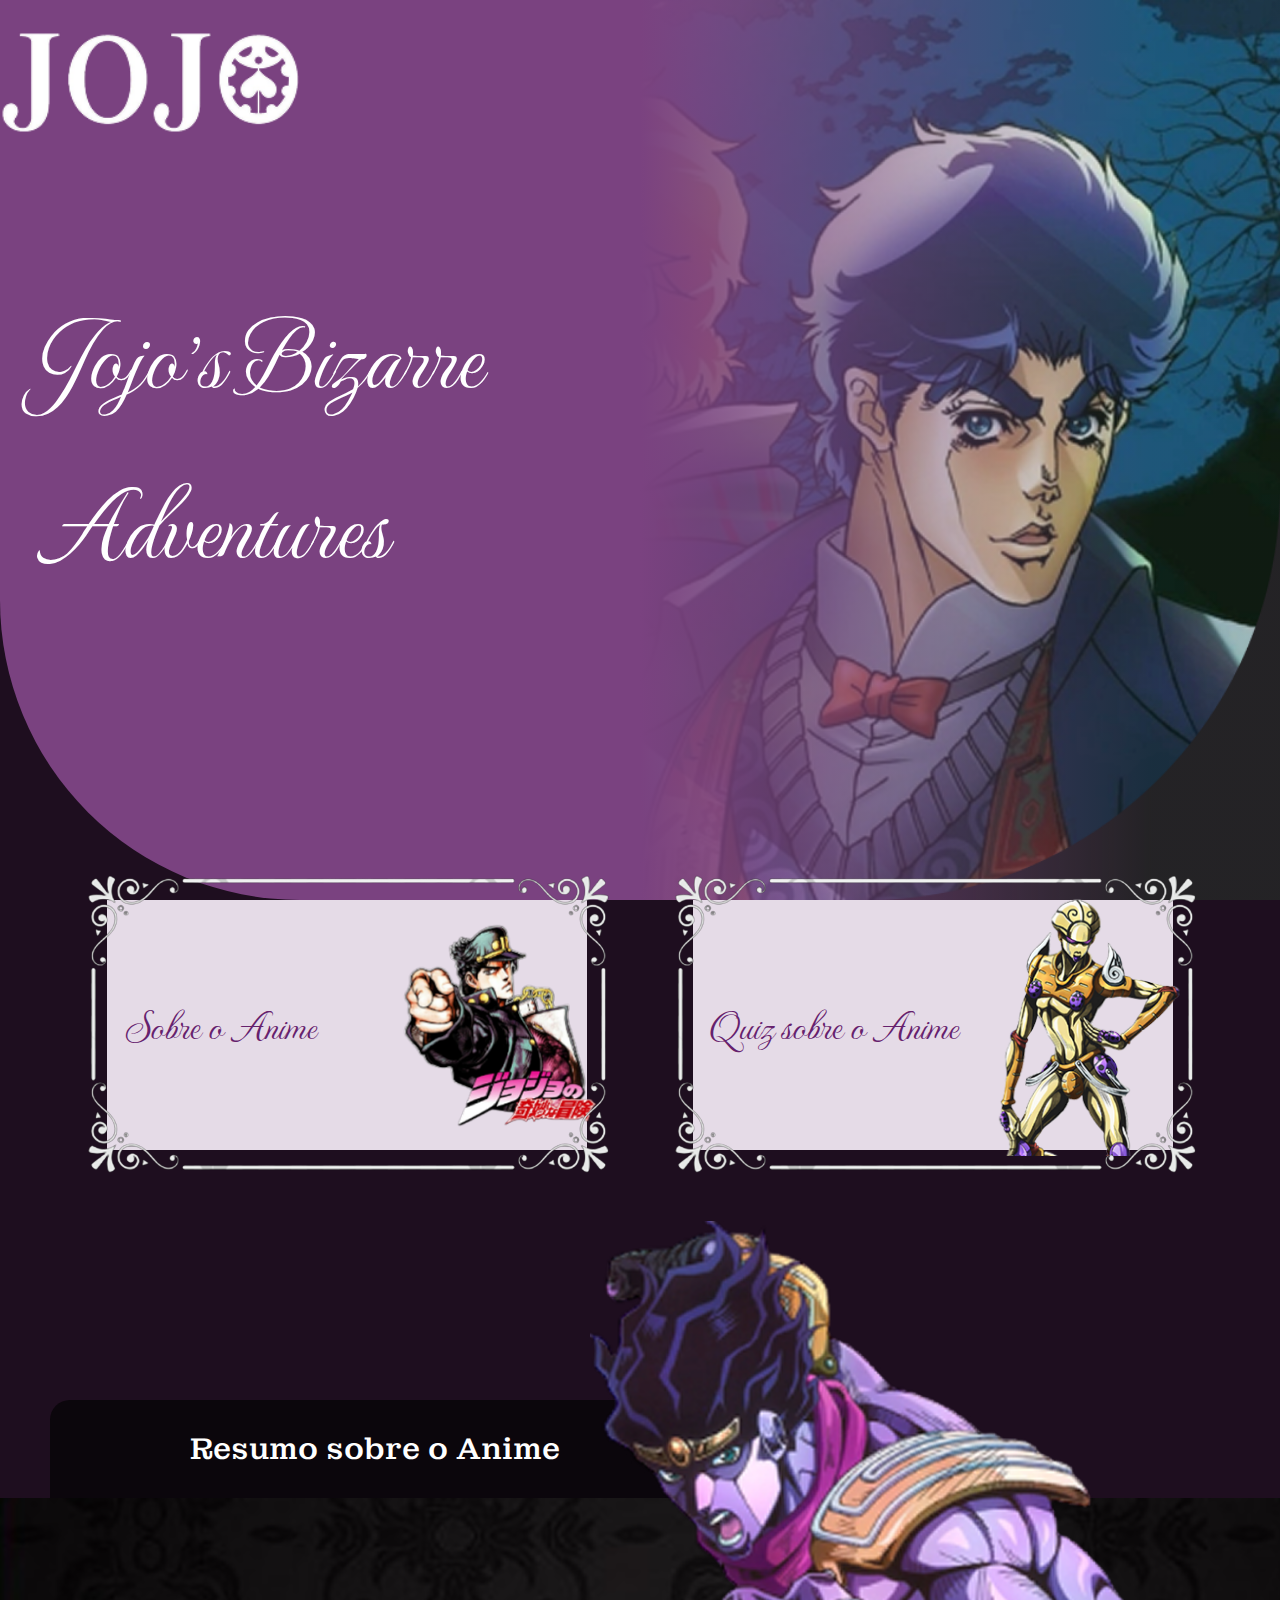
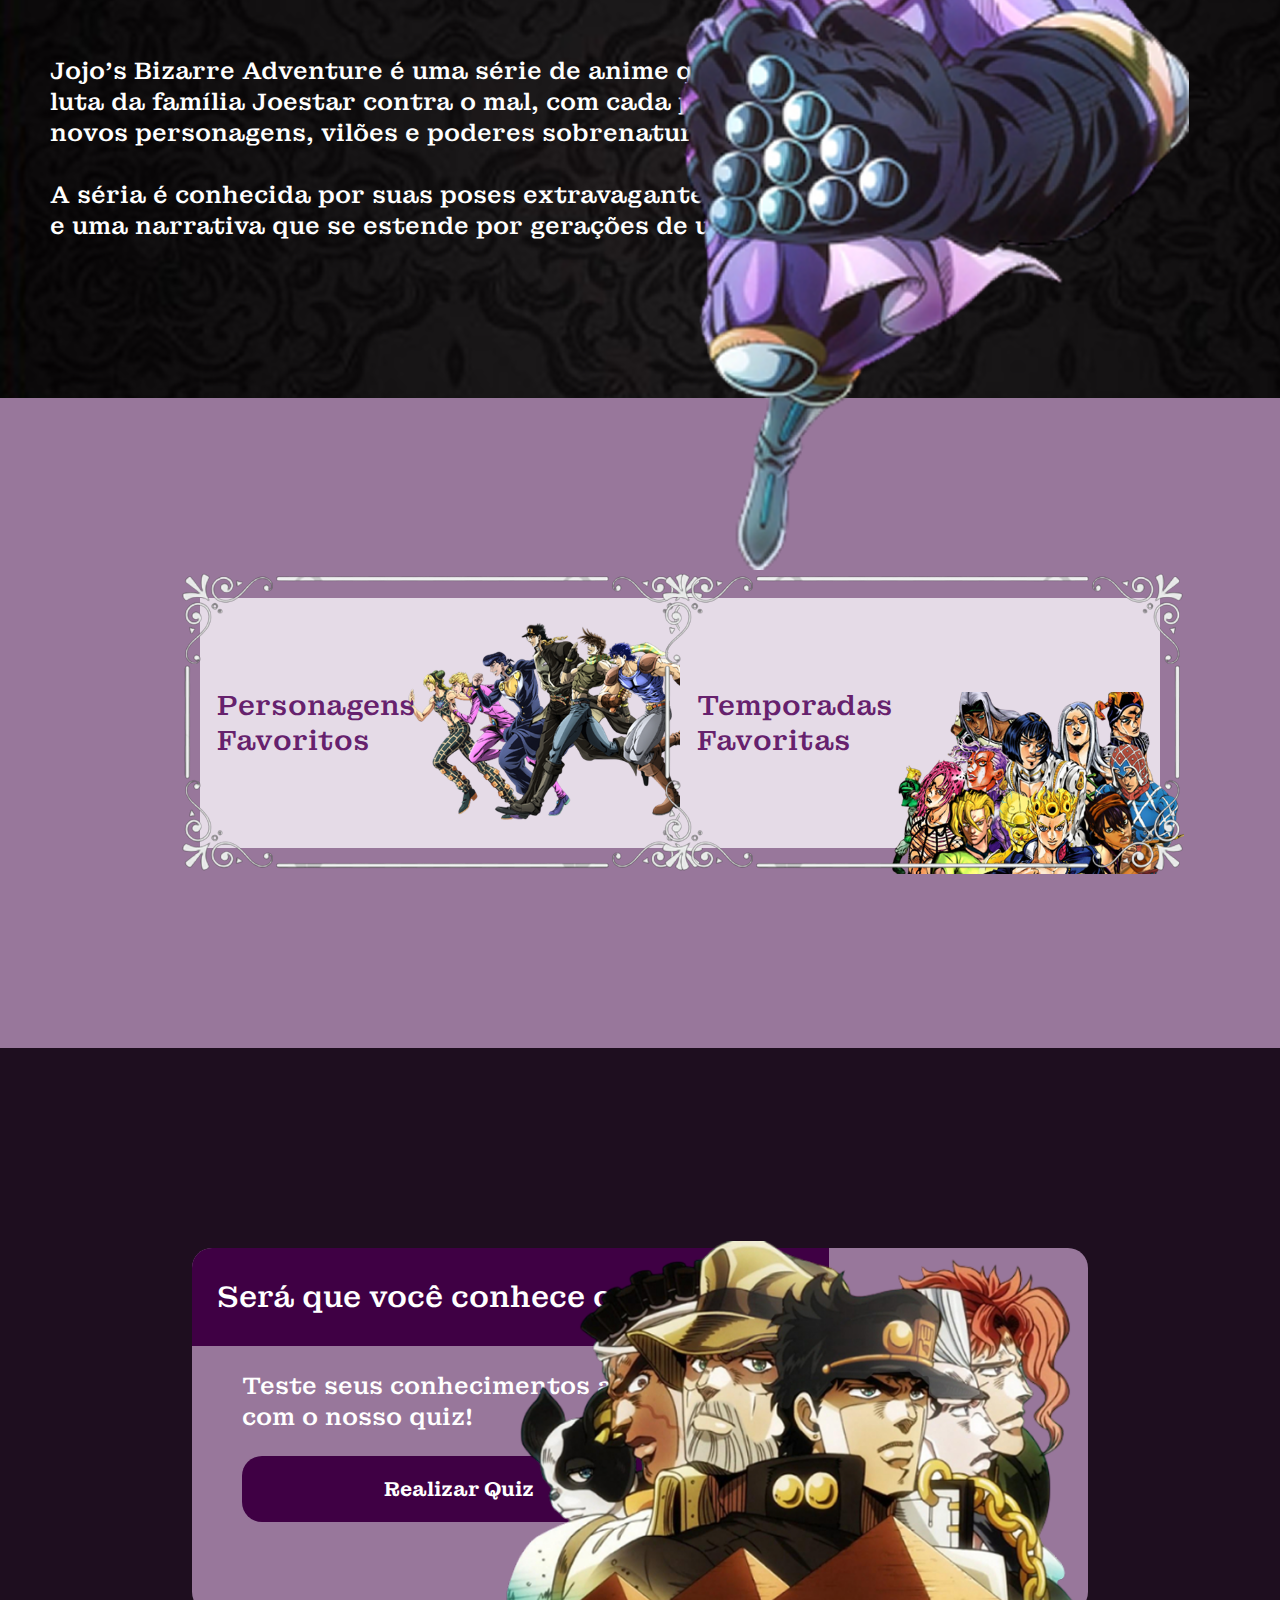
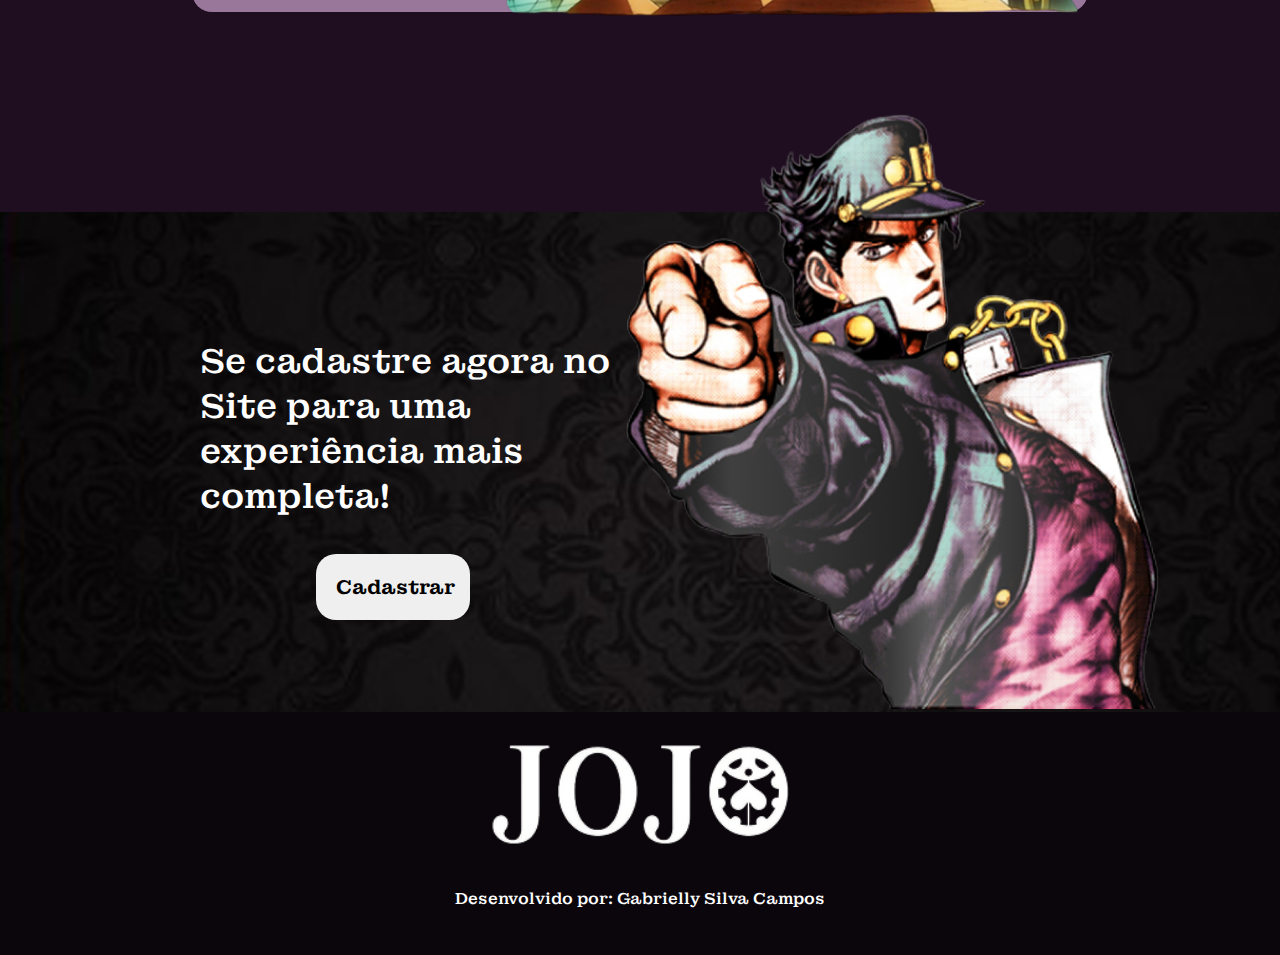
<file: web-data-viz/public/index.html>
<!DOCTYPE html>
<html lang="pt-br">

<head>
    <meta charset="UTF-8">
    <meta name="viewport" content="width=device-width, initial-scale=1.0">
    <title>Document</title>
    <link rel="stylesheet" href="./css/fonts/fonte.css">
    <link rel="stylesheet" href="./css/home.css">
    <script src="./js/sessao.js"></script>

</head>

<body>
    <header>
        <div class="hero">
            <div class="container-hero">
                <img src="./assets/image-Photoroom (6) 1.png" alt="" class="logo">
                <div class="titulo-hero">
                    <h1> Jojo's Bizarre <br> Adventures </h1>
                </div>
            </div>
        </div>
    </header>

    <section>
        <div class="container-card">
            <div class="card">
                <a href="sobre.html">
                <div class="container-itens">
                    <h1 class="card-titulo">Sobre o Anime</h1>
                    <img src="./assets/image (5) 1.png" alt="" class="card-borda">
                </div>
                </a>
            </div>

            <div class="card">
                <a href="cadastro.html">
                <div class="container-itens">
                    <h1 class="card-titulo">Quiz sobre o Anime</h1>
                    <img src="./assets/image (5) 1.png" alt="" class="card-borda-segundo">
                </div>
                </a>
            </div>
        </div>
    </section>

    <section class="section-resumo">
        <div class="titulo-resumo">
            <h2> Resumo sobre o Anime </h2>
        </div>
        <div class="container-resumo">
            <div class="resumo-img">
                <p> Jojo’s Bizarre Adventure é uma série de anime que segue a <br>
                    luta da família Joestar contra o mal, com cada parte apresentando <br>
                    novos personagens, vilões e poderes sobrenaturais. <br> <br>
                    A séria é conhecida por suas poses extravagantes, batalhas épicas <br>
                    e uma narrativa que se estende por gerações de uma família extraordinária. </p>

                <div class="teste">
                    <img src="./assets/image (10) 1.png" alt="">
                </div>
            </div>
        </div>
    </section>

    <section class="section-card">
        <div class="container-card-favorito">
            <div class="card">
                <a href="cadastro.html">
                <div class="container-itens">
                    <h1 class="card-titulo">Personagens <br> Favoritos</h1>
                    <img src="./assets/image (5) 1.png" alt="" class="card-borda">
                </div>
                </a>
            </div>

            <div class="card">
                <a href="cadastro.html">
                <div class="container-itens">
                    <h1 class="card-titulo">Temporadas <br> Favoritas</h1>
                    <img src="./assets/image (5) 1.png" alt="" class="card-borda-segundo">
                </div>
                </a>
            </div>
        </div>
    </section>


    <section class="section-quiz">
        <div class="titulo-quiz">
            <h2>Será que você conhece o Anime ?</h2>
        </div>
        <div class="container-quiz">
            <div class="quiz-img">
                <div class="container-botao">
                <p> Teste seus conhecimentos agora <br> com o nosso quiz! </p>
                <a href="cadastro.html">
                <button> Realizar Quiz </button>
                </a>
                </div>
                <div class="teste-quiz">
                    <img src="./assets/image (16) 1.png" alt="">
                </div>
            </div>
        </div>
    </section>

    <section class="section-cadastro">
        <div class="container-cadastro">
            <div class="cadastro-img">
                <div class="container-botao-cadastro">
                <p> Se cadastre agora no Site para uma experiência mais completa! </p>
                 <a href="cadastro.html"><button>  Cadastrar </button> </a>
                </div>
                <div class="teste">
                    <img src="./assets/image (15) 1.png" alt="">
                </div>
            </div>
        </div>
    </section>

    <section class="section-rodape">  
        <div class="container-logo-rodape">
            <img src="./assets/image-Photoroom (6) 1.png" alt="" class="logo">
            <p> Desenvolvido por: Gabrielly Silva Campos </p>
        </div>
    </section>
</body>

</html>
</file>
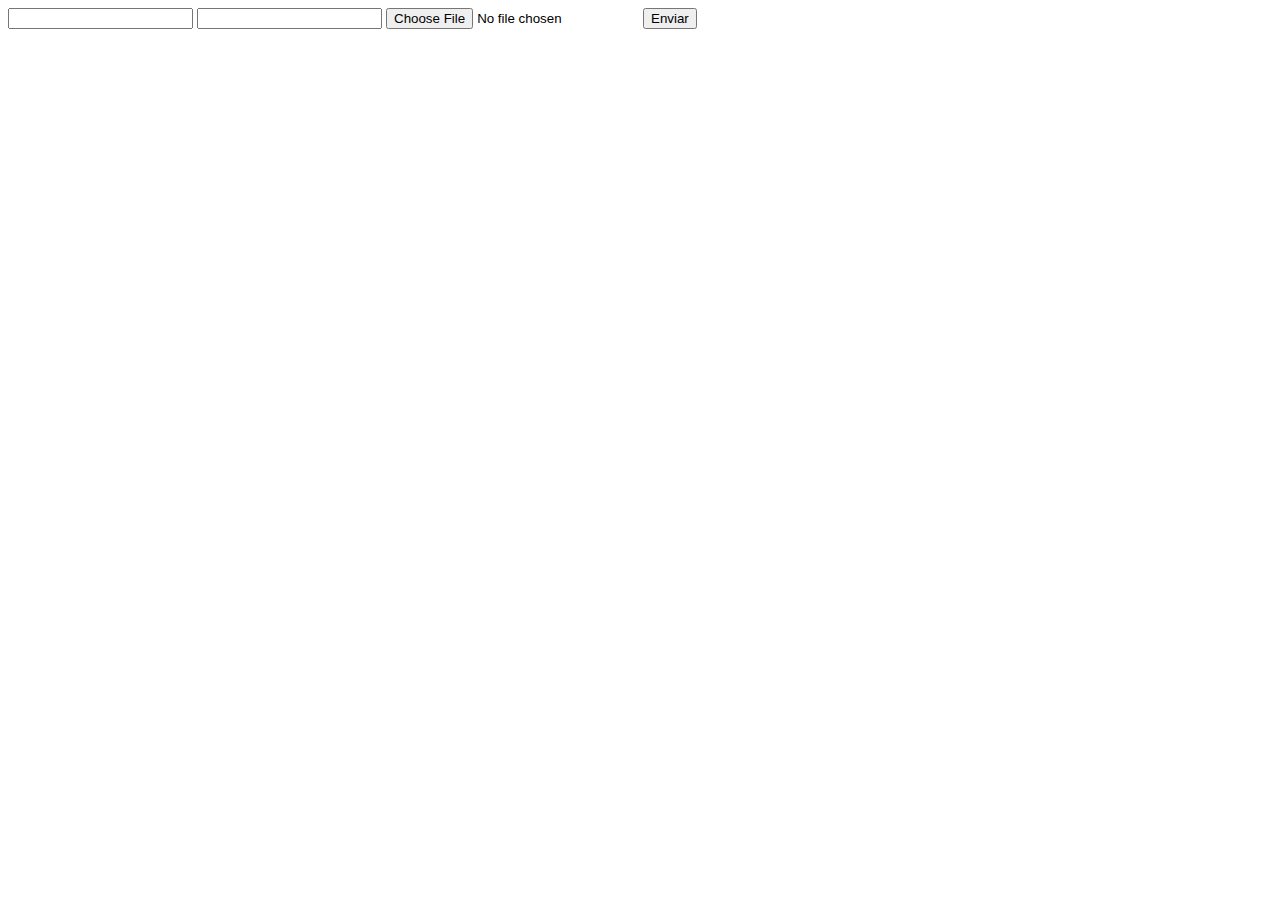
<file: web-data-viz/DOCUMENTOS_DE_APOIO/exemplo_de_upload_de_arquivo/public/index.html>
<!DOCTYPE html>
<html lang="en">

<head>
  <meta charset="UTF-8">
  <meta http-equiv="X-UA-Compatible" content="IE=edge">
  <meta name="viewport" content="width=device-width, initial-scale=1.0">
  <title>Upload</title>
</head>

<body>

  <div>
    <input name="nome" id="nome" type="text" />
    <input name="email" id="email" type="url" />
    <input name="foto" id="foto" type="file" />
    <button onclick="enviar()">Enviar</button>
  </div>

  <div id="container"></div>
</body>

</html>

<script>
  function enviar() {
    const formData = new FormData();
    formData.append('foto', foto.files[0])
    formData.append('nome', nome.value)
    formData.append('email', email.value)

    fetch("/usuarios/cadastro", {
      method: "POST",
      body: formData
    })
      .then(res => {
        window.location = "./perfil.html"
      })
      .catch(err => {
        console.log(err);
      })
  }
</script>
</file>
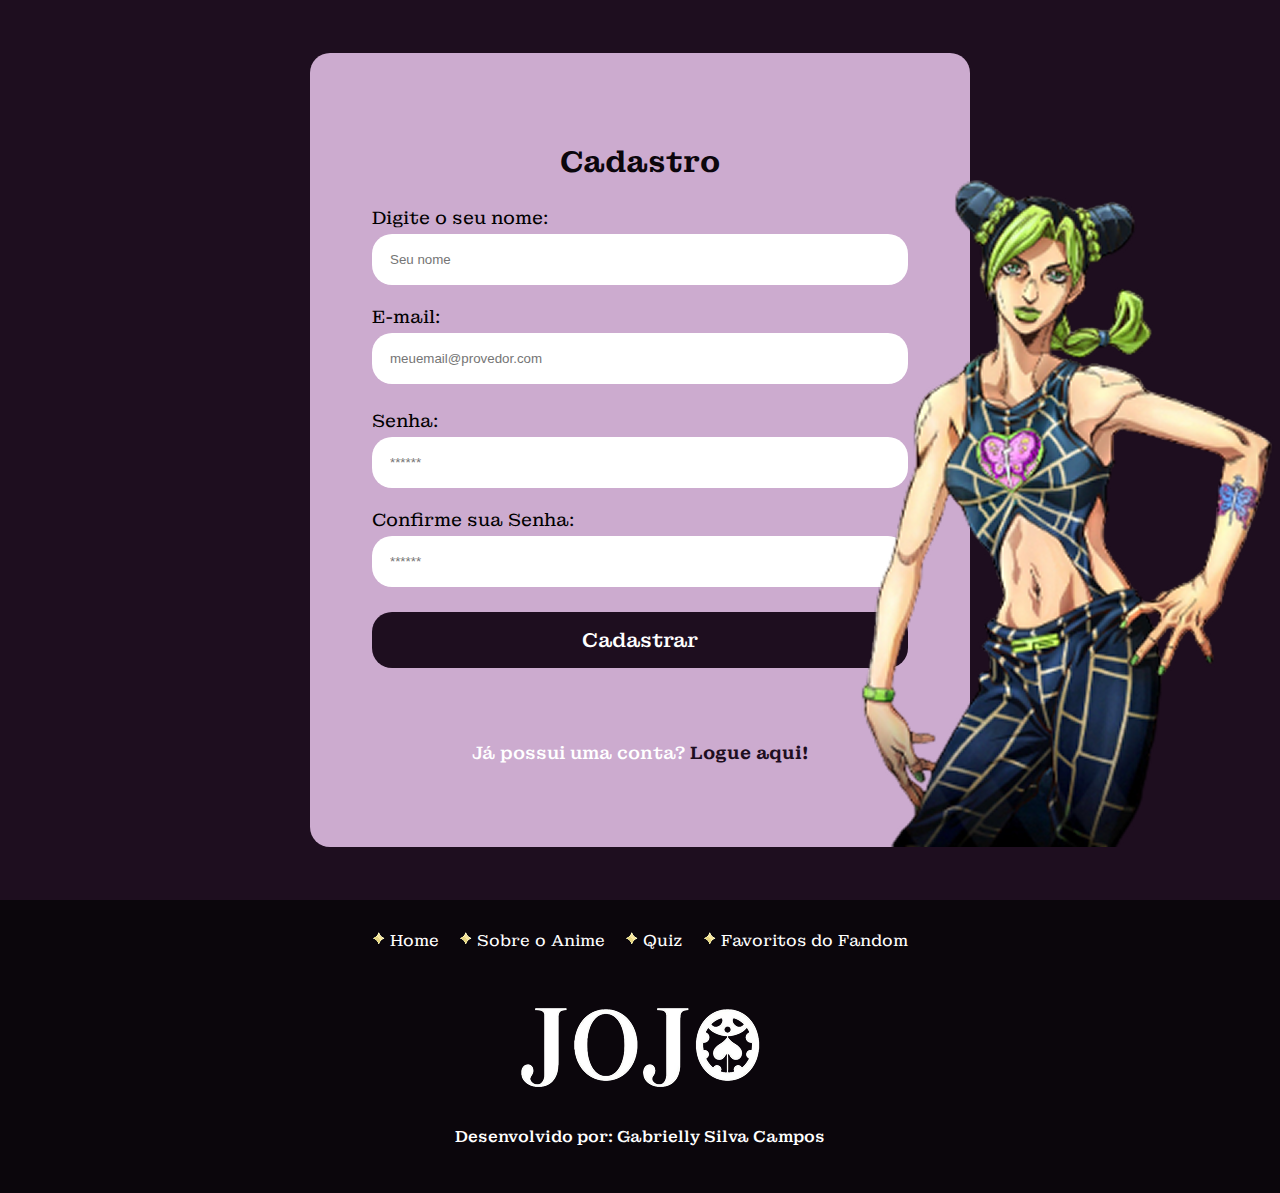
<file: web-data-viz/public/cadastro.html>
<!DOCTYPE html>
<html lang="pt-br">

<head>
  <meta charset="UTF-8" />
  <meta http-equiv="X-UA-Compatible" content="IE=edge" />
  <meta name="viewport" content="width=device-width, initial-scale=1.0" />

  <title> JojoBy | Cadastro </title>
  <script src="./js/sessao.js"></script>

  <link rel="stylesheet" href="./css/estilo.css" />
  <link rel="stylesheet" href="./css/fonts/fonte.css">
   <link rel="icon" href="./assets/image-Photoroom (6) 1.png">
  <link rel="preconnect" href="https://fonts.gstatic.com" />
</head>

<body onload="listar()">
  <div class="login">
    <div class="alerta_erro">
      <div class="card_erro" id="cardErro">
        <span id="mensagem_erro"></span>
      </div>
    </div>
    <div class="container">
      <div class="card card-cadastro">
        <h2>Cadastro</h2>
        <div class="formulario">
          <div class="campo">
            <span>Digite o seu nome:</span>
            <input id="nome_input" type="text" placeholder="Seu nome" />
          </div>
          <div class="campo">
            <span>E-mail:</span>
            <input id="email_input" type="text" placeholder="meuemail@provedor.com" oninput="validarEmail()" />
            <div id="msg_erro_email" class="msg_erro"></div>
          </div>
          <div class="campo">
            <span>Senha:</span>
            <input id="senha_input" type="password" placeholder="******" oninput="validarSenha()" />
          </div>
          <div class="campo">
            <span>Confirme sua Senha: </span>
            <input id="confirmacao_senha_input" type="password" placeholder="******" oninput="validarSenha()" />
            <div id="msg_erro_senha" class="msg_erro"></div>
          </div>
          <button class="botao" onclick="cadastrar()">Cadastrar</button>
          <p>Já possui uma conta? <a href="login.html"> Logue aqui! </a></p>
        </div>
        <div class="teste-cadastro">
          <img src="./assets/image (17) 1.png" alt="">
        </div>

        <div id="div_erros_login"></div>

      </div>

    </div>
  </div>

  <!--footer inicio-->
  <section class="section-rodape">
    <div class="container-titulos">
      <div class="titulo">
        <img src="./assets/image (18) 3.png" alt="">
        <a href="#"> Home </a>
      </div>
      <div class="titulo">
        <img src="./assets/image (18) 3.png" alt="">
        <a href="#"> Sobre o Anime </a>
      </div>

      <div class="titulo">
        <img src="./assets/image (18) 3.png" alt="">
        <a href="#"> Quiz </a>
      </div>

      <div class="titulo">
        <img src="./assets/image (18) 3.png" alt="">
        <a href="#"> Favoritos do Fandom </a>
      </div>
    </div>

    <div class="container-logo-rodape">
      <img src="./assets/image-Photoroom (6) 1.png" alt="" class="logo">
      <p> Desenvolvido por: Gabrielly Silva Campos </p>
    </div>
  </section>
  <!--footer fim-->
</body>

</html>

<script>

  // Array para armazenar empresas cadastradas para validação de código de ativação 

  function numeroSenha(senhaVar) {
    var numeros = '1234567890' 

    for (var i = 0; i < senhaVar.length; i++) {
      if(numeros.includes(senhaVar[i])) {
        return true;
      }
    }
    return false;
  }




  function caracterEspecial(senhaVar) {
    var caracter = '!@#$%&*'

    for(var i = 0; i < senhaVar.length; i++) {
      if(caracter.includes(senhaVar[i])) {
        return true;
      }
    }
    return false;
  }




  function validarSenha() {
    var senhaVar = senha_input.value;
    var confirmacaoSenhaVar = confirmacao_senha_input.value;

    if (senhaVar == '') {
      msg_erro_senha.innerHTML = `A senha deve ser preenchida`
      return false;
    }

    if (senhaVar.length < 8 ) {
      msg_erro_senha.innerHTML = `A senha precisa conter no mínimo 8 caracteres`
      return false;
    }

    if(!numeroSenha(senhaVar)) {
      msg_erro_senha.innerHTML = `A senha precisa ter pelo menos um número`
      return false;
    }

    if(!caracterEspecial(senhaVar)) {
      msg_erro_senha.innerHTML = `A senha precisa ter ao menos um caracter especial`
      return false;
    }

    if(senhaVar == senhaVar.toLowerCase()) {
      msg_erro_senha.innerHTML = `A senha precisa ter ao menos uma letra maiuscula`
      return false;
    }

    if (senhaVar != confirmacaoSenhaVar) {
      msg_erro_senha.innerHTML = `As senhas devem ser iguais`
      return false;
    }

    msg_erro_senha.innerHTML = ''
    return true;
  }



  function validarEmail() { 
    var emailVar = email_input.value;
  
    if (emailVar == "") {
        msg_erro_email.innerHTML = `O e-mail deve ser preenchido.`;
        return false;
    }

    if (!emailVar.includes('@')) {
        msg_erro_email.innerHTML = `O e-mail precisa ter um @ para ser cadastrado.`;
        return false;
    } 
    
    if (!emailVar.endsWith('.com')) {
        msg_erro_email.innerHTML = `É necessário que o e-mail termine com ".com" para ser cadastrado`;
        return false;
    }
    
    msg_erro_email.innerHTML = '';
    return true; 
}
  



  function cadastrar() {
    var nomeVar = nome_input.value;

    if (nomeVar == "") {
        mensagem_erro.innerHTML = "O campo Nome não pode estar vazio.";
        return false; 
    }


    if (!validarEmail()) { 
        mensagem_erro.innerHTML = "Verifique o formato do e-mail.";
        return false; 
    }


    if (!validarSenha()) {
        mensagem_erro.innerHTML = "Verifique os requisitos da senha.";
        return false; 
    }
    

    
    
    var emailVar = email_input.value;
    var senhaVar = senha_input.value;
    // Enviando o valor da nova input
    fetch("/usuarios/cadastrar", {
      method: "POST",
      headers: {
        "Content-Type": "application/json",
      },
      body: JSON.stringify({
        // crie um atributo que recebe o valor recuperado aqui
        // Agora vá para o arquivo routes/usuario.js
        nomeServer: nomeVar,
        emailServer: emailVar,
        senhaServer: senhaVar
      }),
    })
      .then(function (resposta) {
        console.log("resposta: ", resposta);

        if (resposta.ok) {
          cardErro.style.display = "block";

          mensagem_erro.innerHTML =
            "Cadastro realizado com sucesso! Redirecionando para tela de Login...";

          setTimeout(() => {
            window.location = "login.html";
          });

          limparFormulario();
          finalizarAguardar();
        } else {
          throw "Houve um erro ao tentar realizar o cadastro!";
        }
      })
      .catch(function (resposta) {
        console.log(`#ERRO: ${resposta}`);
        finalizarAguardar();
      });

    return false;
  }


  
</script>
</file>
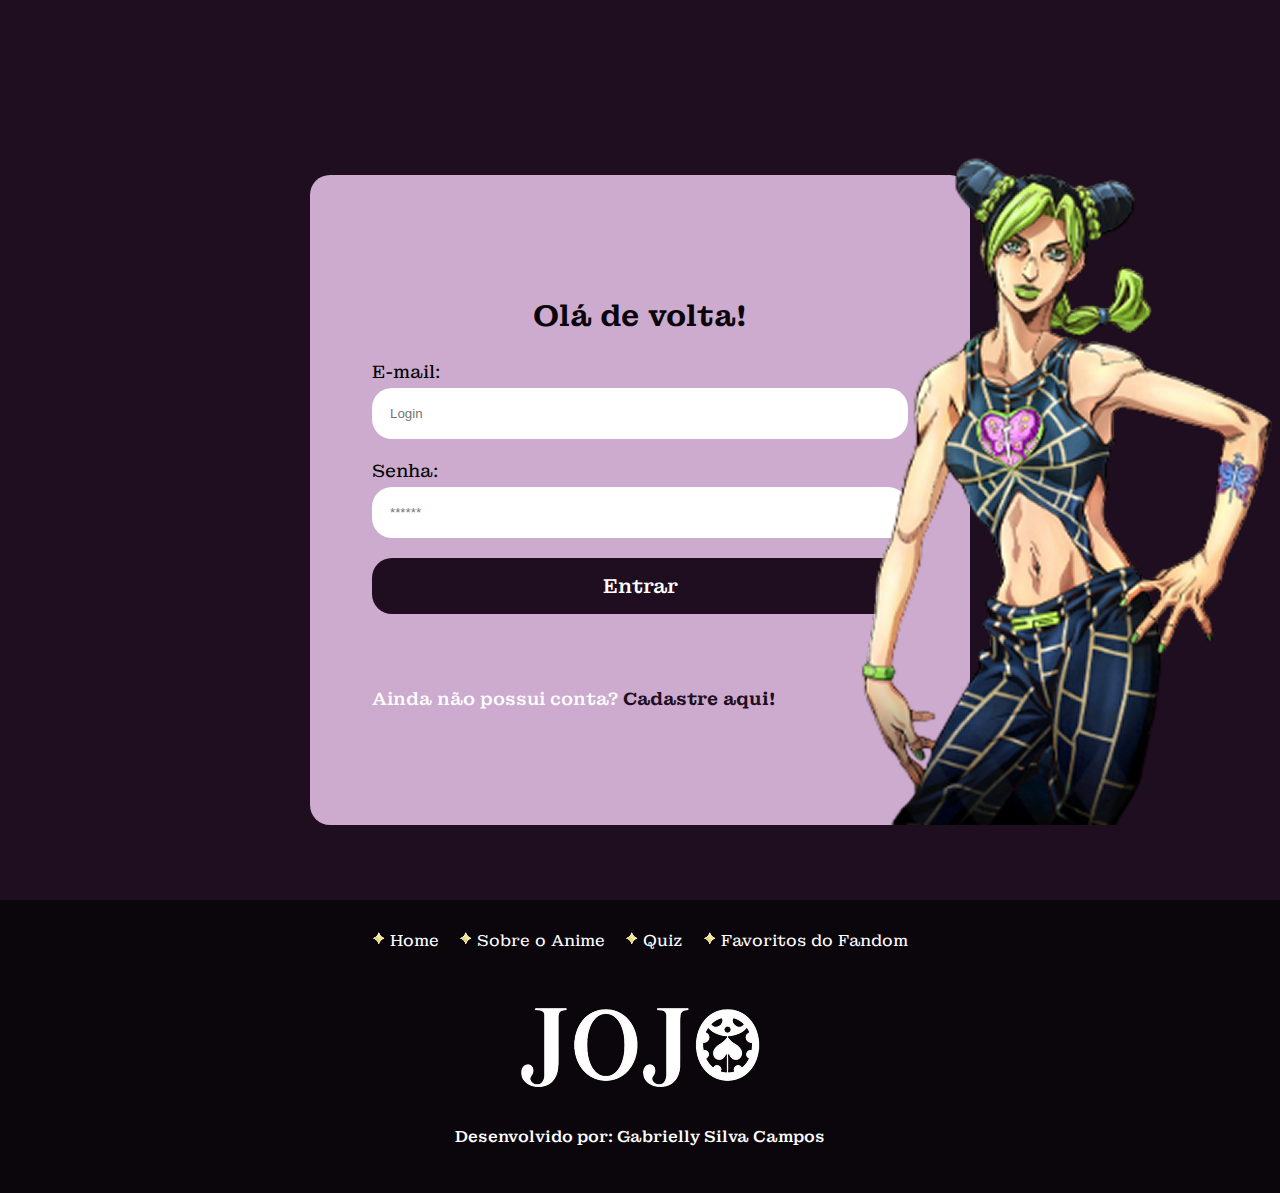
<file: web-data-viz/public/login.html>
<!DOCTYPE html>
<html lang="pt-br">

<head>
    <meta charset="UTF-8">
    <meta http-equiv="X-UA-Compatible" content="IE=edge">
    <meta name="viewport" content="width=device-width, initial-scale=1.0">

    <title>AquaTech | Login</title>

    <script src="./js/sessao.js"></script>
    <link rel="stylesheet" href="./css/estilo.css" />
    <link rel="stylesheet" href="./css/fonts/fonte.css">
    <link rel="icon" href="./assets/icon/favicon2.ico">
    <link rel="preconnect" href="https://fonts.gstatic.com">
</head>

<body>


    <div class="login">
        <div class="alerta_erro-login">
            <div class="card_erro" id="cardErro">
                <span id="mensagem_erro"></span>
            </div>
        </div>
        <div class="container-login">
            <div class="card card-login">
                <h2>Olá de volta!</h2>
                <div class="formulario">
                    <div class="campo">
                        <span>E-mail:</span>
                        <input id="email_input" type="text" placeholder="Login">
                    </div>
                    <div class="campo">
                        <span>Senha:</span>
                        <input id="senha_input" type="password" placeholder="******">
                    </div>
                    <div class="teste-cadastro">
                        <img src="./assets/image (17) 1.png" alt="">
                    </div>
                    <button class="botao" onclick="entrar()">Entrar</button>
                    <p>Ainda não possui conta? <a href="cadastro.html"> Cadastre aqui! </a></p>

                </div>



                <div id="div_erros_login"></div>
            </div>
        </div>
    </div>

    <!--footer inicio-->
    <section class="section-rodape">
        <div class="container-titulos">
            <div class="titulo">
                <img src="./assets/image (18) 3.png" alt="">
                <a href="#"> Home </a>
            </div>
            <div class="titulo">
                <img src="./assets/image (18) 3.png" alt="">
                <a href="#"> Sobre o Anime </a>
            </div>

            <div class="titulo">
                <img src="./assets/image (18) 3.png" alt="">
                <a href="#"> Quiz </a>
            </div>

            <div class="titulo">
                <img src="./assets/image (18) 3.png" alt="">
                <a href="#"> Favoritos do Fandom </a>
            </div>
        </div>

        <div class="container-logo-rodape">
            <img src="./assets/image-Photoroom (6) 1.png" alt="" class="logo">
            <p> Desenvolvido por: Gabrielly Silva Campos </p>
        </div>
    </section>

</body>

</html>

<script>


    function entrar() {
         //aguardar();

        var emailVar = email_input.value;
        var senhaVar = senha_input.value;

        if (emailVar == "" || senhaVar == "") {
            cardErro.style.display = "block"
            mensagem_erro.innerHTML = "Por favor, preencha todos os campos para continuar.";
            finalizarAguardar();
            return false;
        }
        else {
            setInterval(sumirMensagem, 5000)
        }

        console.log("FORM LOGIN: ", emailVar);
        console.log("FORM SENHA: ", senhaVar);

        fetch("/usuarios/autenticar", {
            method: "POST",
            headers: {
                "Content-Type": "application/json"
            },
            body: JSON.stringify({
                emailServer: emailVar,
                senhaServer: senhaVar
            })
        }).then(function (resposta) {
            console.log("ESTOU NO THEN DO entrar()!")

            if (resposta.ok) {
                console.log(resposta);

                resposta.json().then(json => {
                    console.log(json);
                    console.log(JSON.stringify(json));
                    sessionStorage.EMAIL_USUARIO = json.email;
                    sessionStorage.NOME_USUARIO = json.nome;
                    sessionStorage.ID_USUARIO = json.id;
                    sessionStorage.AQUARIOS = JSON.stringify(json.aquarios)

                    setTimeout(function () {
                        window.location = "index.html";
                    }, 1000); // apenas para exibir o loading

                });

            } else {

                console.log("Houve um erro ao tentar realizar o login!");

                resposta.text().then(texto => {
                    console.error(texto);
                    finalizarAguardar(texto);
                });
            }

        }).catch(function (erro) {
            console.log(erro);
        })

        return false;
    }

    function sumirMensagem() {
        cardErro.style.display = "none"
    }

</script>
</file>
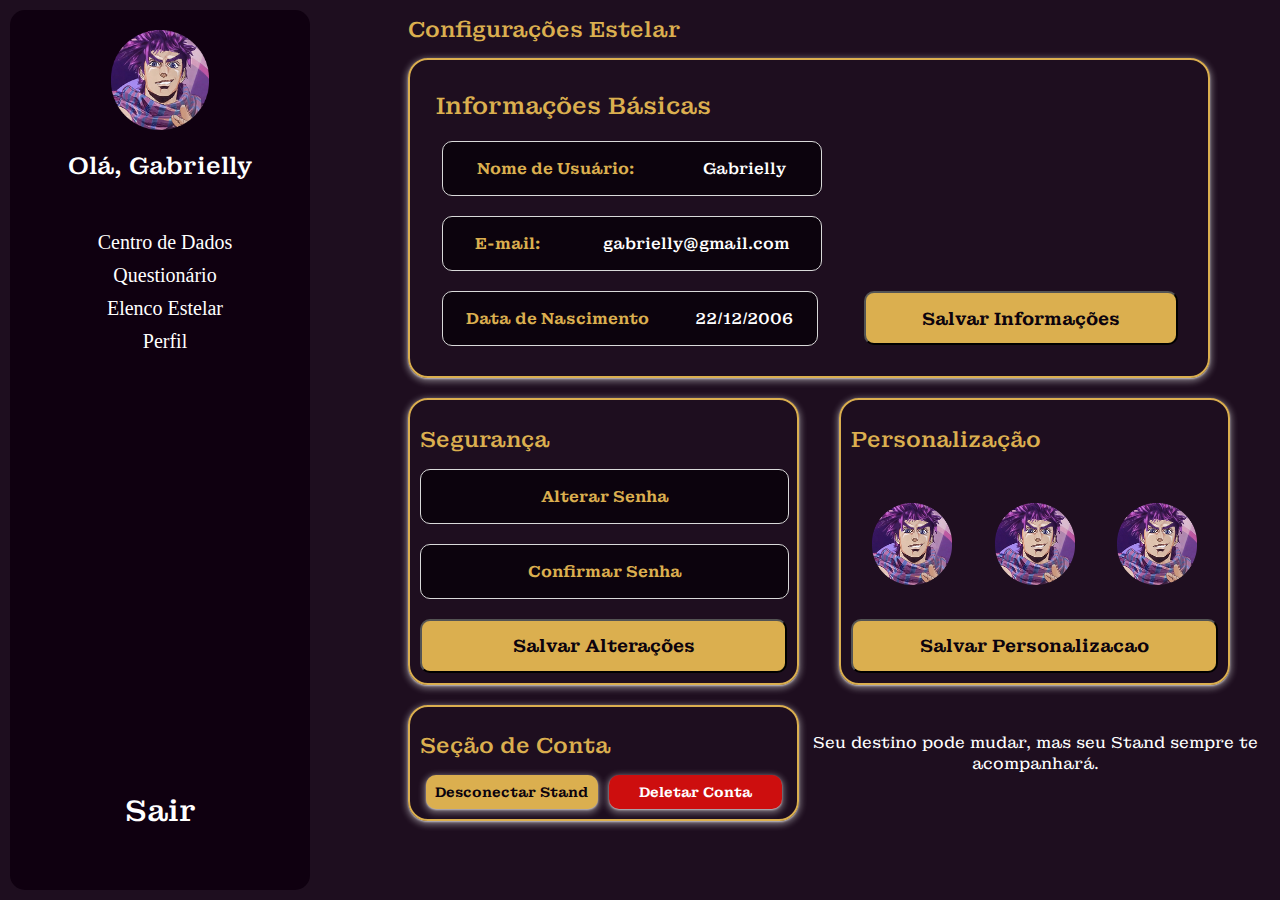
<file: web-data-viz/public/perfil.html>
<!DOCTYPE html>
<html lang="pt-br">

<head>
    <meta charset="UTF-8">
    <meta name="viewport" content="width=device-width, initial-scale=1.0">
    <title>Document</title>
    <link rel="stylesheet" href="./css/nav.css">
    <link rel="stylesheet" href="./css/perfil.css">
    <link rel="stylesheet" href="./css/fonts/fonte.css">
</head>

<body>
    <nav id="menu-nav" class="menu-nav">
        <div class="logo-nav-lateral">
            <div class="icon-nav">
                <img src="./assets/image 18.png" alt="">
                <h2>Olá, Gabrielly </h2>

                <ul>
                    <li>
                        <a href="#">Centro de Dados</a>
                    </li>
                    <li>
                        <a href="quiz.html">Questionário</a>
                    </li>
                    <li>
                        <a href="personagem.html">Elenco Estelar</a>
                    </li>
                    <li>
                        <a href="#">Perfil</a>
                    </li>
                </ul>
            </div>
        </div>

        <div class="sair-nav">
            <p>Sair</p>
        </div>
    </nav>

    <section class="secao-perfil">
        <div class="titulo-alinhamento">
            <h1> Configurações Estelar</h1>
        </div>

        <div class="container-alteracao">
            <h2> Informações Básicas </h2>

            <div class="alteracao-informacao">
                <div class="campo-alterar">
                    <p class="titulo-alterar"> Nome de Usuário: </p>
                    <p> Gabrielly </p>
                </div>

                <div class="campo-alterar">
                    <p class="titulo-alterar"> E-mail: </p>
                    <p> gabrielly@gmail.com </p>
                </div>

                <div class="container-botao-alinhar">
                    <div class="campo-alterar">
                        <p class="titulo-alterar"> Data de Nascimento </p>
                        <p> 22/12/2006 </p>
                    </div>
                    <button onclick="salvar()">Salvar Informações</button>
                </div>
            </div>
        </div>

        <section class="container-secao ">

            <div class="info-01">
                <div class="titulo-alinhamento">
                    <h1> Segurança </h1>
                </div>
                <div class="alteracao-informacao">
                    <div class="campo-alterar">
                        <p class="titulo-alterar"> Alterar Senha </p>
                    </div>

                    <div class="campo-alterar">
                        <p class="titulo-alterar"> Confirmar Senha </p>
                    </div>
                    
                    
                </div>
                <button onclick="salvar()" class="botao-seguranca">Salvar Alterações</button>
            </div>

            <div class="info-01 personalizar">
                <div class="titulo-alinhamento">
                    <h1> Personalização </h1>
                </div>

                <div class="alteracao-informacao">
                    <div class="imagens-personalizar">
                        <img src="./assets/image 18.png" alt="">
                        <img src="./assets/image 18.png" alt="">
                        <img src="./assets/image 18.png" alt="">
                    </div>
                    
                </div>
                <button onclick="salvar()" class="botao-seguranca">Salvar Personalizacao</button>
            </div>

        </section>

        <section class="botoes-conta">
            <div class="info-01">
                <div class="titulo-alinhamento">
                    <h1> Seção de Conta </h1>
                </div>
                <div class="container-botoes">
                    <button class="desconectar-conta"> Desconectar Stand </button>
                    <button class="deletar-conta">Deletar Conta </button>
                </div>
            </div>
                <p>Seu destino pode mudar, mas seu Stand sempre te <br> acompanhará.</p>
        </section>
    </section>
</body>

</html>
</file>
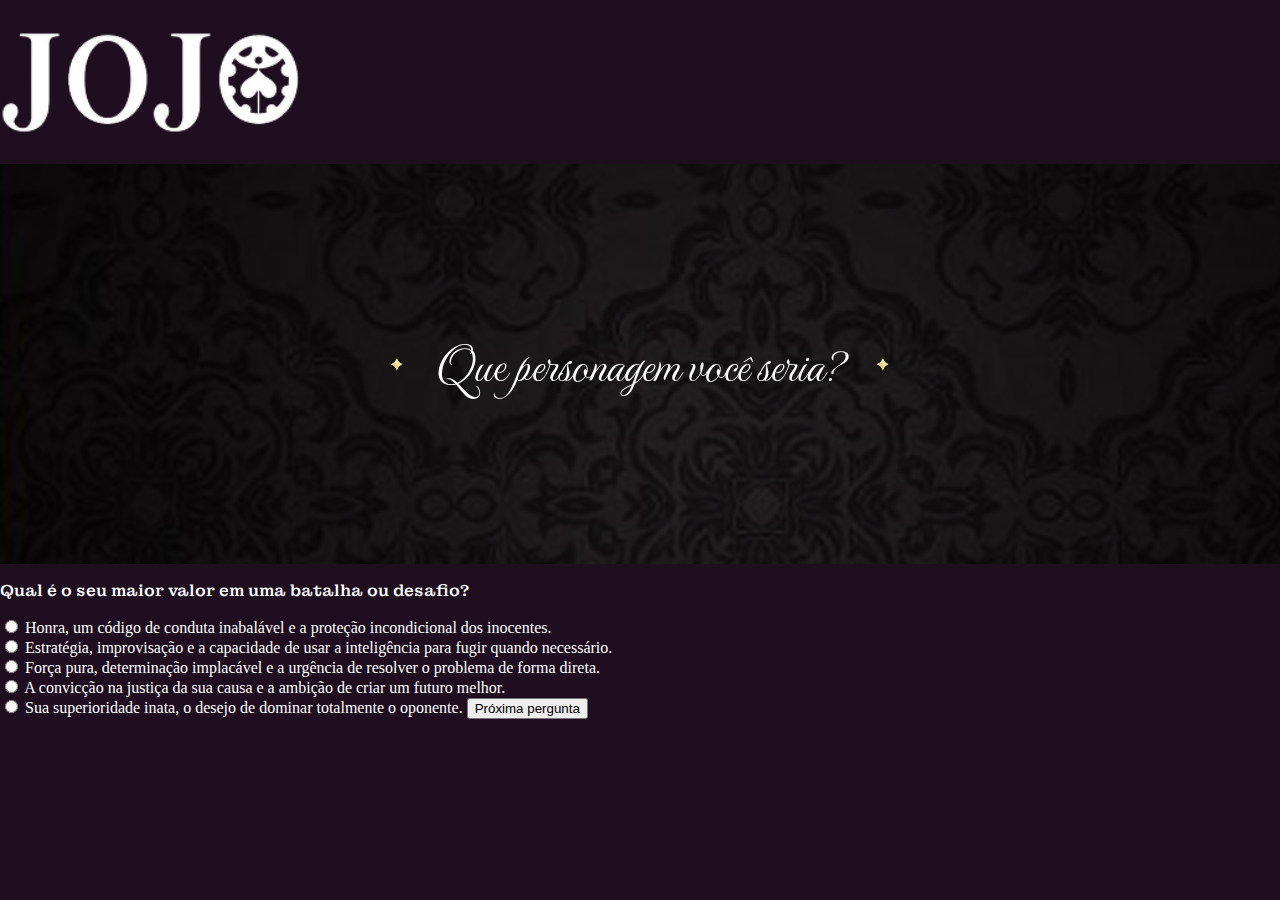
<file: web-data-viz/public/quiz.html>
<!DOCTYPE html>
<html lang="en">

<head>
    <meta charset="UTF-8">
    <meta name="viewport" content="width=device-width, initial-scale=1.0">
    <title>Document</title>
    <link rel="stylesheet" href="./css/quiz.css">
    <link rel="stylesheet" href="./css/fonts/fonte.css">
</head>

<body>
    <header>
        <img src="./assets/image-Photoroom (6) 1.png" alt="" class="logo">
    </header>

    <section class="section-sobre">
        <div class="container-sobre">
            <div class="titulo-sobre">
                <img src="./assets/image (18) 3.png" alt="">
                <h2> Que personagem você seria? </h2>
                <img src="./assets/image (18) 3.png" alt="">
            </div>
        </div>
    </section>

    <section>
        <div class="pergunta">
            <p> Qual é o seu maior valor em uma batalha ou desafio? </p>
            <input type="radio" name="" id="alt_1">
            <label for="alt_1" id="alt_1_q1">Honra, um código de conduta inabalável e a proteção incondicional dos inocentes.</label>
            <br>
            <input type="radio" name="" id="alt_2">
            <label for="alt_2" id="alt_2_q1">Estratégia, improvisação e a capacidade de usar a inteligência para fugir quando necessário.</label>
            <br>
            <input type="radio" id="alt_3">
            <label for="alt_3" id="alt_3_q1">Força pura, determinação implacável e a urgência de resolver o problema de forma direta.</label>
            <br>
            <input type="radio" id="alt_4">
            <label for="alt_4" id="alt_4_q1">A convicção na justiça da sua causa e a ambição de criar um futuro melhor.</label>
            <br>
            <input type="radio" id="alt_5">
            <label for="alt_5" id="alt_5_id">Sua superioridade inata, o desejo de dominar totalmente o oponente.</label>
            <button onclick="proxima_pergunta()"> Próxima pergunta </button>
        </div>

                <div id="pergunta" style="display: none;">
            <p> kasjdkasjd </p>
            <input type="radio" name="" id="alt_1">
            <label for="alt_1" id="alt_1_q1">Honra, um código de conduta inabalável e a proteção incondicional dos inocentes.</label>
            <br>
            <input type="radio" name="" id="alt_2">
            <label for="alt_2" id="alt_2_q1">Estratégia, improvisação e a capacidade de usar a inteligência para fugir quando necessário.</label>
            <br>
            <input type="radio" id="alt_3">
            <label for="alt_3" id="alt_3_q1">Força pura, determinação implacável e a urgência de resolver o problema de forma direta.</label>
            <br>
            <input type="radio" id="alt_4">
            <label for="alt_4" id="alt_4_q1">A convicção na justiça da sua causa e a ambição de criar um futuro melhor.</label>
            <br>
            <input type="radio" id="alt_5">
            <label for="alt_5" id="alt_5_id">Sua superioridade inata, o desejo de dominar totalmente o oponente.</label>
            <button onclick="proxima_pergunta()"> Próxima pergunta </button>
        </div>
    </section>
</body>
</html>

<script>
    function proxima_pergunta() {
        div.pergunta.style.display = 'block';
    }
</script>
</file>
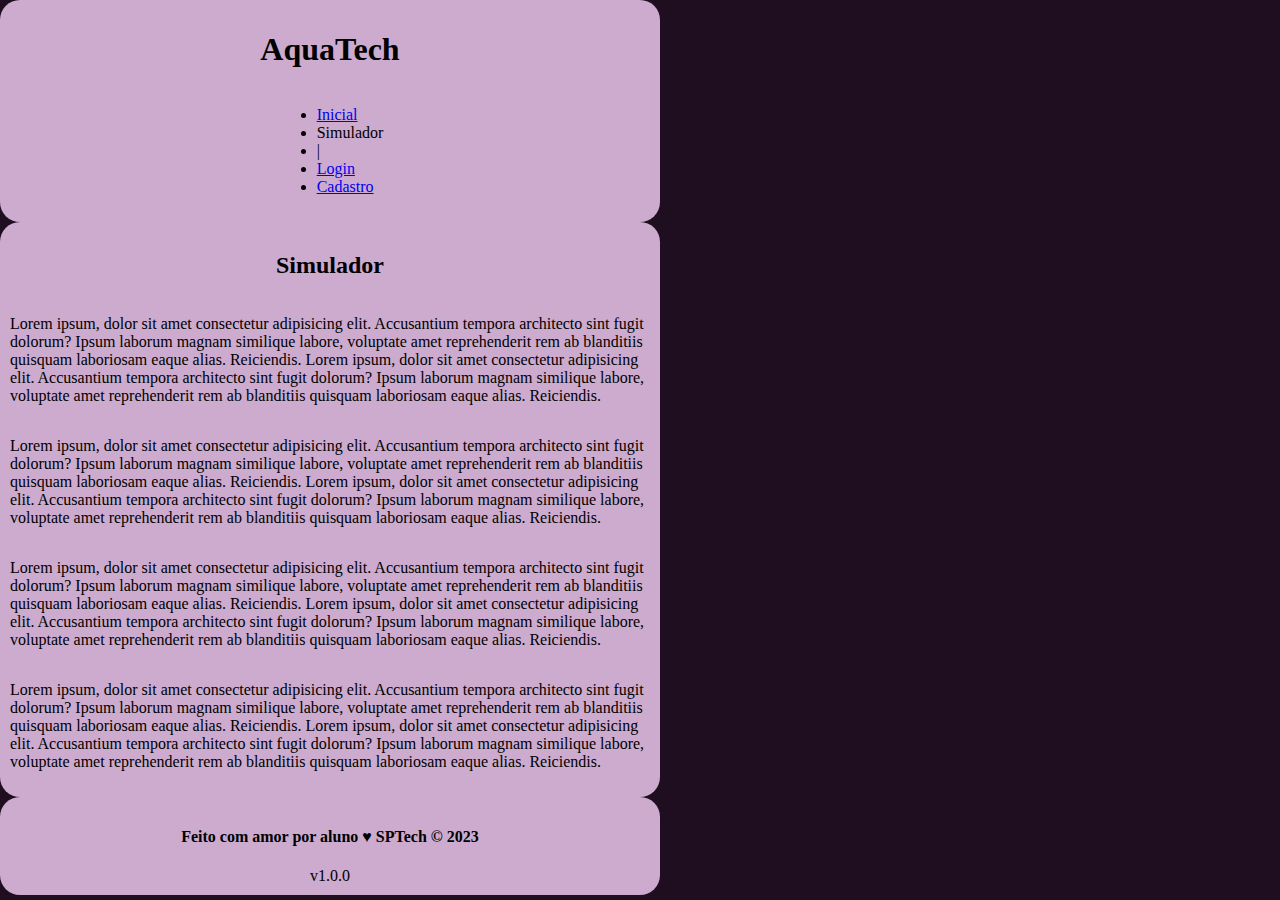
<file: web-data-viz/public/simulador.html>
<!DOCTYPE html>
<html lang="pt-br">

<head>
    <meta charset="UTF-8">
    <meta http-equiv="X-UA-Compatible" content="IE=edge">
    <meta name="viewport" content="width=device-width, initial-scale=1.0">

    <title>AquaTech | Simulador</title>

    <script src="./js/sessao.js"></script>

    <link rel="stylesheet" href="./css/estilo.css">
    <link rel="icon" href="./assets/icon/favicon2.ico">
    <link rel="preconnect" href="https://fonts.gstatic.com">
</head>

<body>

    <!--header inicio-->
    <div class="header">
        <div class="container">
            <h1 class="titulo">AquaTech</h1>
            <ul class="navbar">
                <li>
                    <a href="./index.html">Inicial</a>
                </li>
                <li class="agora">Simulador</li>
                <li>|</li>
                <li>
                    <a href="./login.html">Login</a>
                </li>
                <li>
                    <a href="./login.html">Cadastro</a>
                </li>
            </ul>
        </div>
    </div>


    <!-- simulador inicio -->
    <div class="simulador">
        <div class="container">
            <h2>Simulador</h2>
            <p>Lorem ipsum, dolor sit amet consectetur adipisicing elit. Accusantium tempora architecto sint fugit
                dolorum? Ipsum laborum magnam similique labore, voluptate amet reprehenderit rem ab blanditiis quisquam
                laboriosam eaque alias. Reiciendis. Lorem ipsum, dolor sit amet consectetur adipisicing elit.
                Accusantium tempora architecto sint fugit dolorum? Ipsum laborum magnam similique labore, voluptate amet
                reprehenderit rem ab blanditiis quisquam laboriosam eaque alias. Reiciendis.</p>
            <p>Lorem ipsum, dolor sit amet consectetur adipisicing elit. Accusantium tempora architecto sint fugit
                dolorum? Ipsum laborum magnam similique labore, voluptate amet reprehenderit rem ab blanditiis quisquam
                laboriosam eaque alias. Reiciendis. Lorem ipsum, dolor sit amet consectetur adipisicing elit.
                Accusantium tempora architecto sint fugit dolorum? Ipsum laborum magnam similique labore, voluptate amet
                reprehenderit rem ab blanditiis quisquam laboriosam eaque alias. Reiciendis.</p>
            <p>Lorem ipsum, dolor sit amet consectetur adipisicing elit. Accusantium tempora architecto sint fugit
                dolorum? Ipsum laborum magnam similique labore, voluptate amet reprehenderit rem ab blanditiis quisquam
                laboriosam eaque alias. Reiciendis. Lorem ipsum, dolor sit amet consectetur adipisicing elit.
                Accusantium tempora architecto sint fugit dolorum? Ipsum laborum magnam similique labore, voluptate amet
                reprehenderit rem ab blanditiis quisquam laboriosam eaque alias. Reiciendis.</p>
            <p>Lorem ipsum, dolor sit amet consectetur adipisicing elit. Accusantium tempora architecto sint fugit
                dolorum? Ipsum laborum magnam similique labore, voluptate amet reprehenderit rem ab blanditiis quisquam
                laboriosam eaque alias. Reiciendis. Lorem ipsum, dolor sit amet consectetur adipisicing elit.
                Accusantium tempora architecto sint fugit dolorum? Ipsum laborum magnam similique labore, voluptate amet
                reprehenderit rem ab blanditiis quisquam laboriosam eaque alias. Reiciendis.</p>

        </div>
    </div>
    <!-- simulador fim -->

    <!--footer inicio-->
    <div class="footer">
        <div class="container">
            <h4>Feito com amor por aluno &hearts; SPTech &copy; 2023</h4>
            <span class="version">v1.0.0</span>
        </div>
    </div>
    <!--footer fim-->


</body>

</html>
</file>
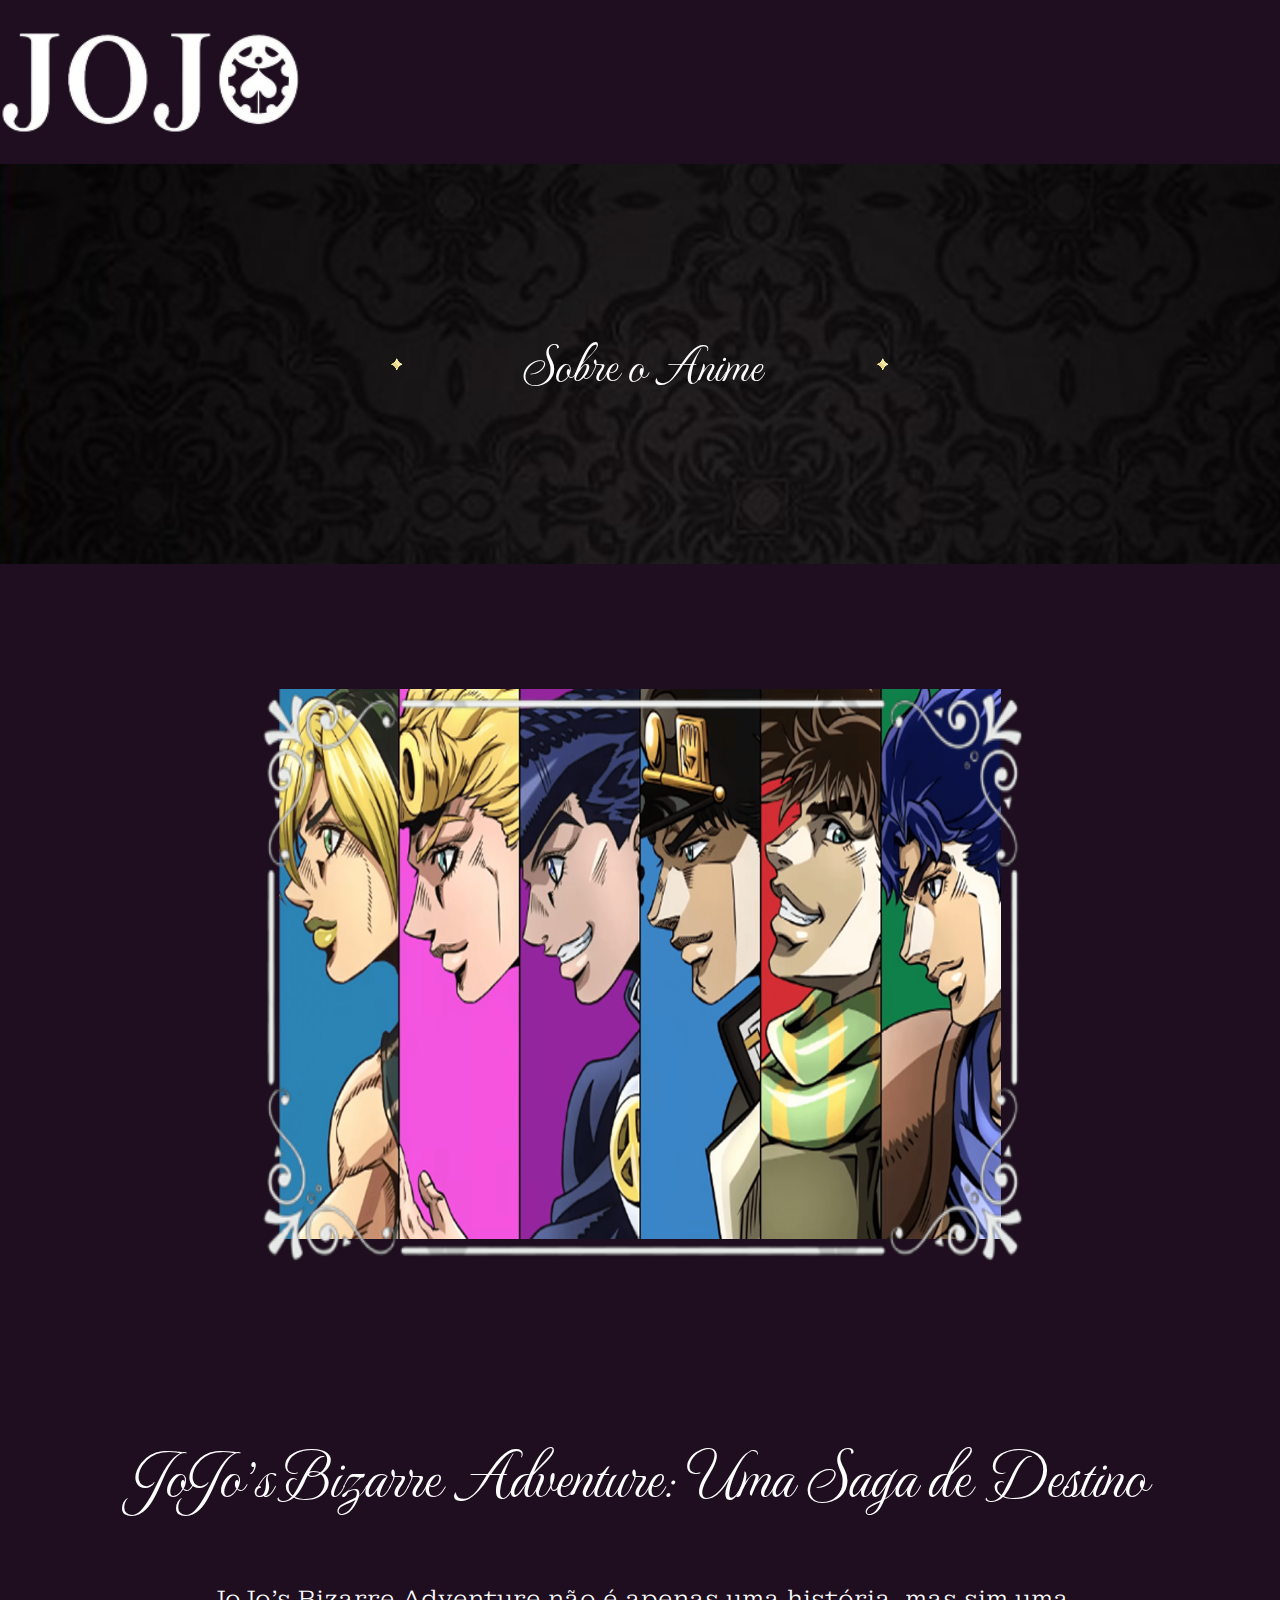
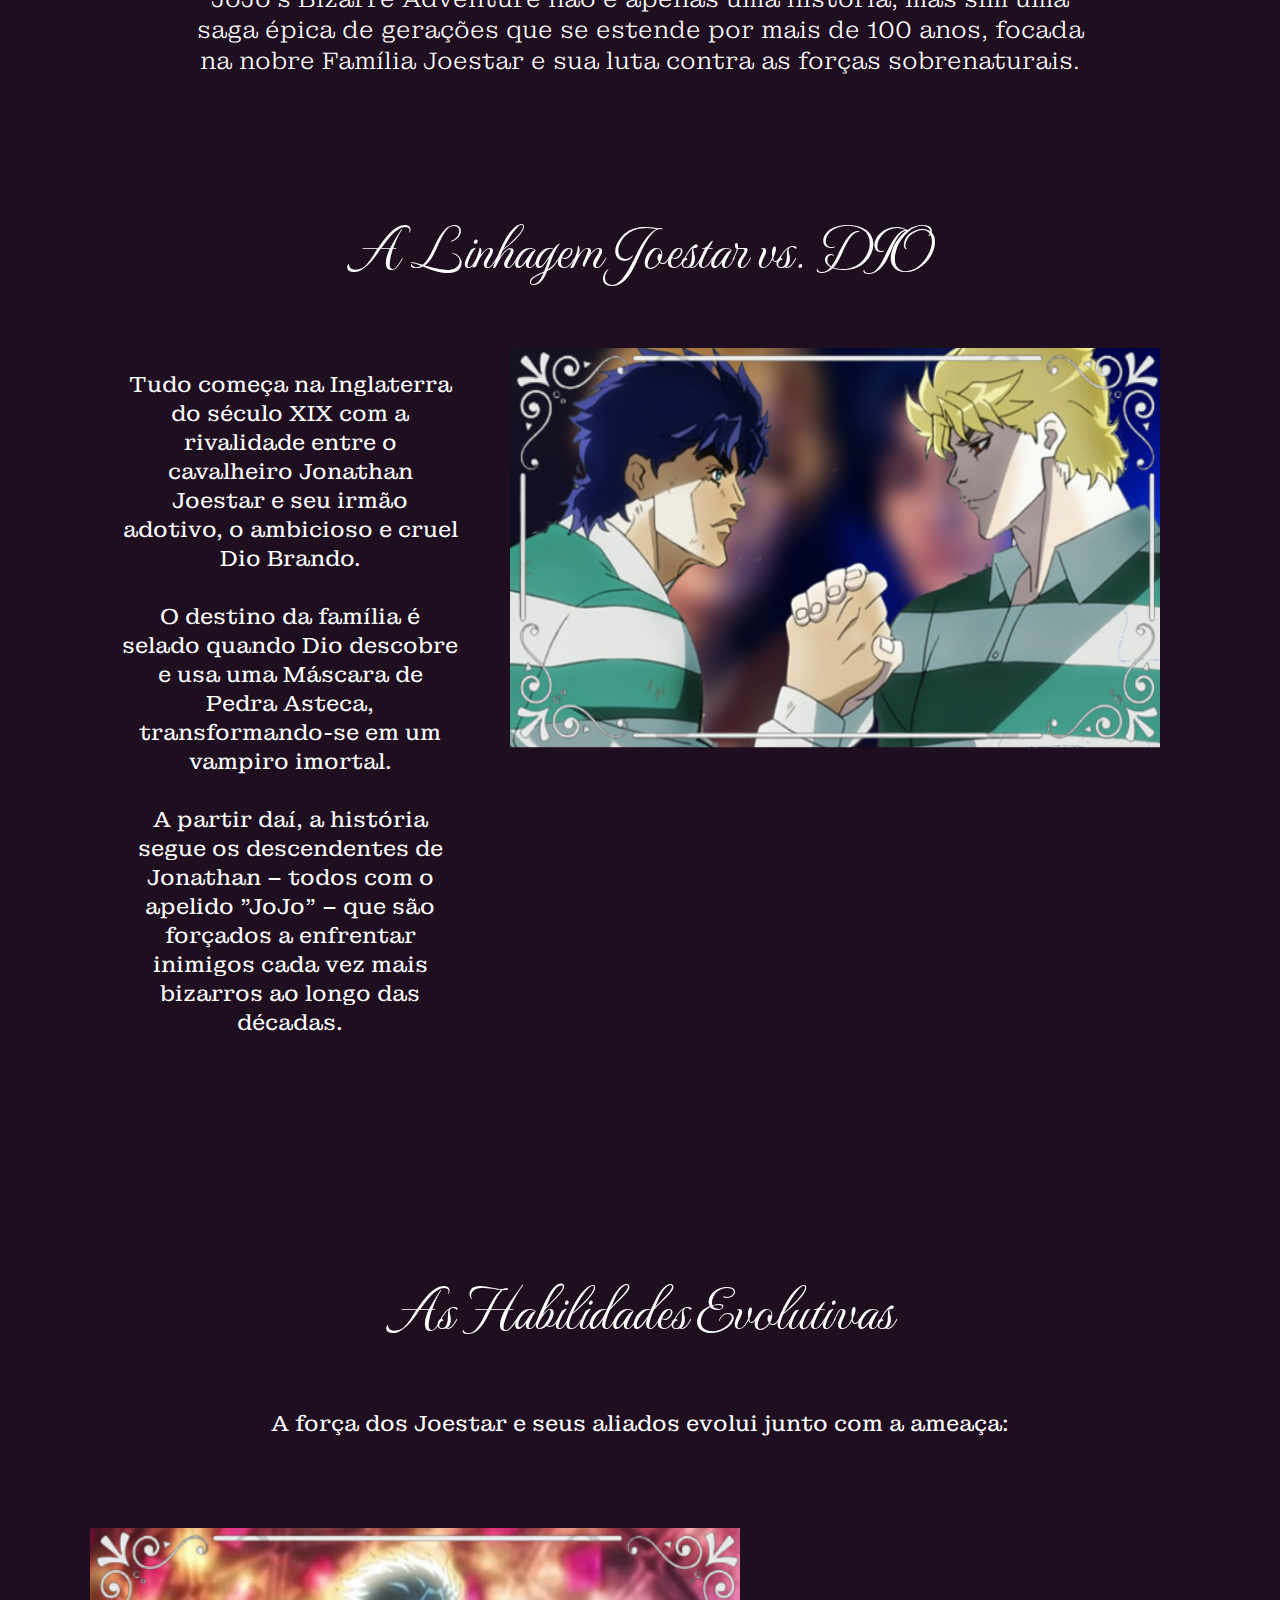
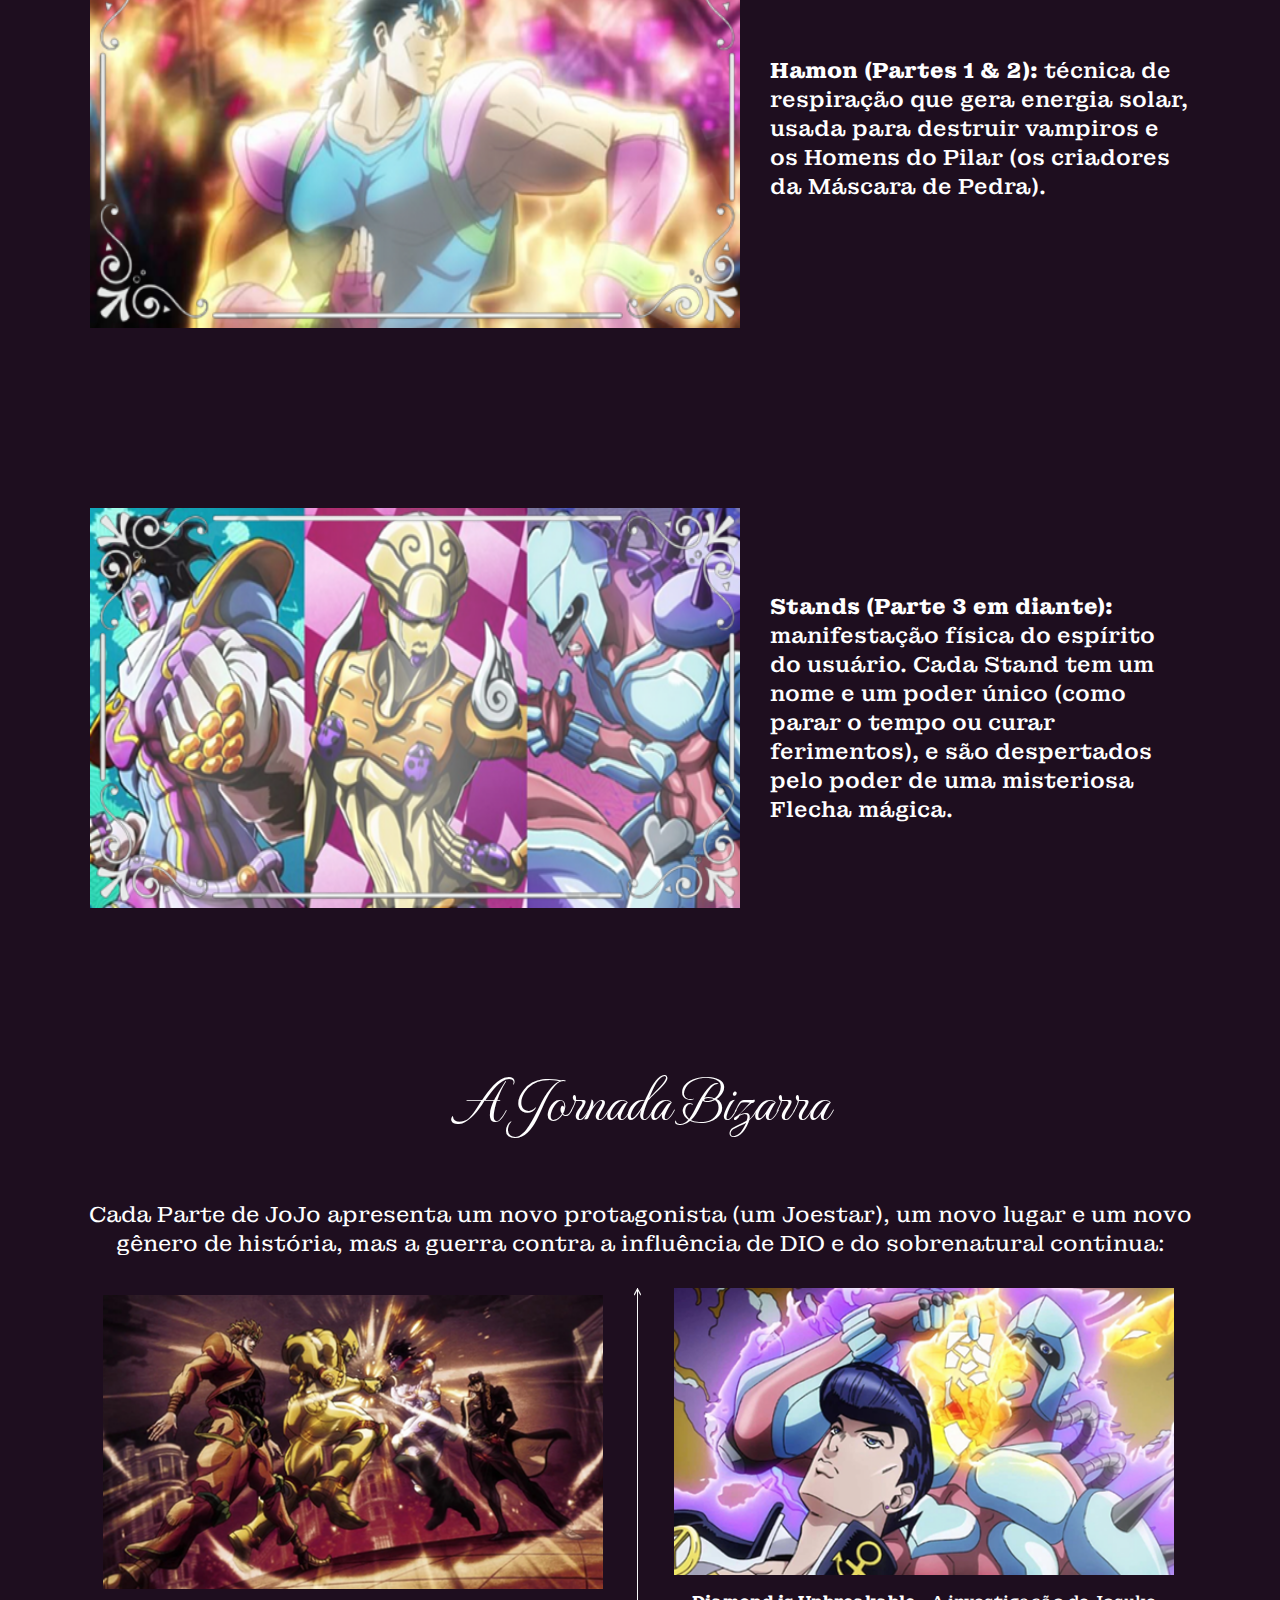
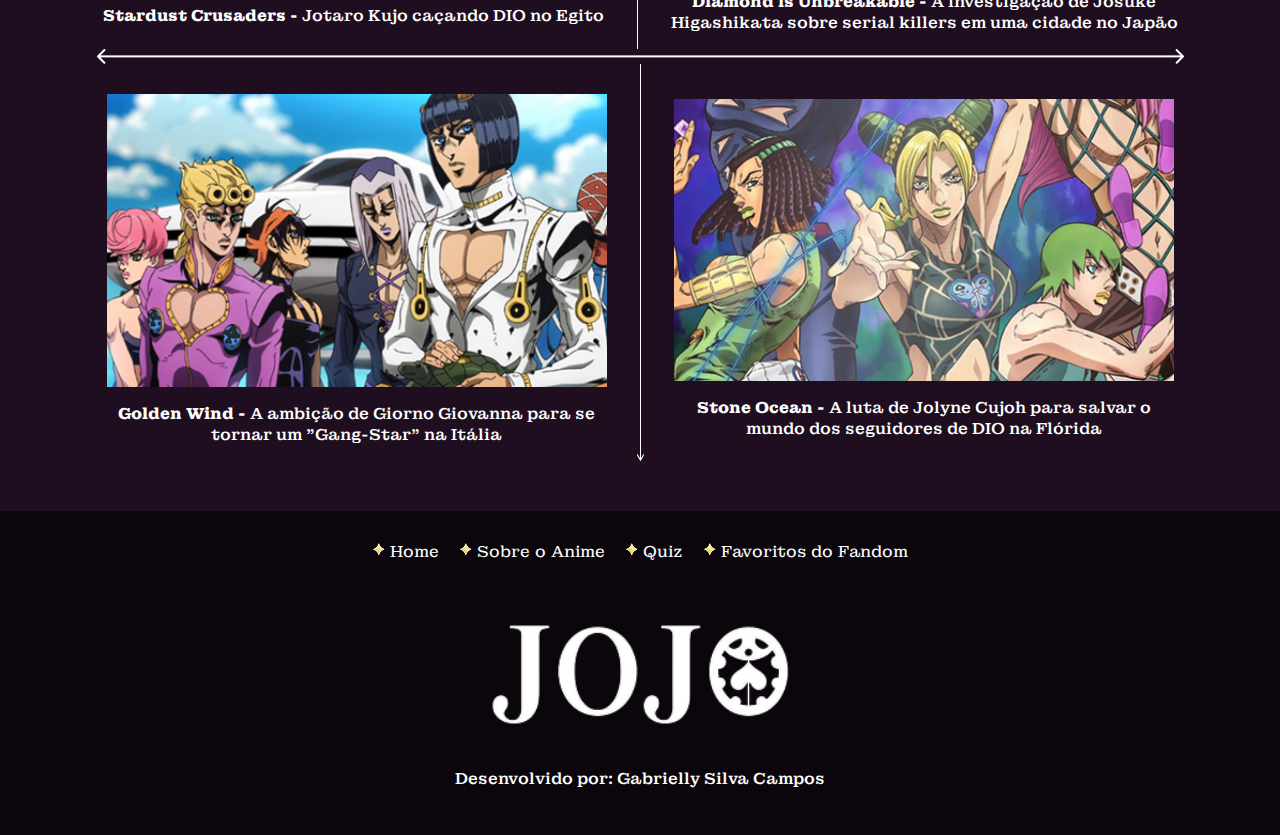
<file: web-data-viz/public/sobre.html>
<!DOCTYPE html>
<html lang="en">

<head>
    <meta charset="UTF-8">
    <meta name="viewport" content="width=device-width, initial-scale=1.0">
    <title>Document</title>
    <link rel="stylesheet" href="./css/sobre.css">
    <link rel="stylesheet" href="./css/fonts/fonte.css">
</head>

<body>
    <header>
        <img src="./assets/image-Photoroom (6) 1.png" alt="" class="logo">
    </header>

    <section class="section-sobre">
        <div class="container-sobre">
            <div class="titulo-sobre">
                <img src="./assets/image (18) 3.png" alt="">
                <h2> Sobre o Anime </h2>
                <img src="./assets/image (18) 3.png" alt="">
            </div>
        </div>
    </section>

    <section class="foto-section">
        <div class="alinhar-foto">
            <div class="posicao-borda">
                <img src="./assets/image (5) 1.png" alt="">
            </div>
            <img src="./assets/image 10.png" alt="">
        </div>
    </section>

    <section class="section-texto-resumo">
        <div class="titulo-sobre-resumo">
            <h2>JoJo's Bizarre Adventure: Uma Saga de Destino</h2>
            <p>JoJo's Bizarre Adventure não é apenas uma história, mas sim uma saga épica de gerações que se estende por
                mais de 100 anos, focada na nobre Família Joestar e sua luta contra as forças sobrenaturais.</p>
        </div>
    </section>

    <section class="section-resumo-linhagem">
        <h2>A Linhagem Joestar vs. DIO</h2>
        <div class="resumo-linhagem">
            <p>Tudo começa na Inglaterra do século XIX com a rivalidade entre o cavalheiro Jonathan Joestar e seu irmão
                adotivo, o ambicioso e cruel Dio Brando. <br><br>

                O destino da família é selado quando Dio descobre e usa uma Máscara de Pedra Asteca, transformando-se em
                um vampiro imortal. <br><br>

                A partir daí, a história segue os descendentes de Jonathan – todos com o apelido "JoJo" – que são
                forçados a enfrentar inimigos cada vez mais bizarros ao longo das décadas. <br><br> </p>

            <div class="alinhar-foto-resumo">
                <div class="posicao-borda-resumo">
                    <img src="./assets/image (5) 1.png" alt="">
                </div>
                <img src="./assets/image 12.png" alt="">
            </div>
        </div>
    </section>

    <section class="section-habilidades">
        <div class="container-titulo-habilidades">
        <h2>As Habilidades Evolutivas</h2>
        <p> A força dos Joestar e seus aliados evolui junto com a ameaça: </p>
        </div>
        <div class="resumo-hamon">
            <p><strong> Hamon (Partes 1 & 2): </strong>  técnica de respiração que gera energia solar, usada para destruir vampiros e os Homens do Pilar (os criadores da Máscara de Pedra).</p>
             <div class="alinhar-foto-resumo">
                <div class="posicao-borda-resumo">
                    <img src="./assets/image (5) 1.png" alt="">
                </div>
                <img src="./assets/image 13.png" alt="">
            </div>
        </div>
    
        <div class="resumo-hamon">
            <p> <strong> Stands (Parte 3 em diante): </strong> manifestação física do espírito do usuário. Cada Stand tem um nome e um poder único (como parar o tempo ou curar ferimentos), e são despertados pelo poder de uma misteriosa Flecha mágica.</p>
             <div class="alinhar-foto-resumo">
                <div class="posicao-borda-resumo">
                    <img src="./assets/image (5) 1.png" alt="">
                </div>
                <img src="./assets/image 14.png" alt="">
            </div>
        </div>
    </section>

    <section class="section-jornada">
        <div class="container-titulo-jornada">
        <h2>A Jornada Bizarra</h2>
        <p>Cada Parte de JoJo apresenta um novo protagonista (um Joestar), um novo lugar e um novo gênero de história, mas a guerra contra a influência de DIO e do sobrenatural continua: </p>
        </div>

        <div class="cards">
            <div class="container-card">
                <div class="card">
                <img src="./assets/image 11.png" alt="">
                <p> <strong>Stardust Crusaders - </strong> Jotaro Kujo caçando DIO no Egito </p>
                </div>
                <img src="./assets/Arrow 1.png" alt="" class="seta">

                <div class="card">
                <img src="./assets/image 15.png" alt="">
                <p> <strong> Diamond is Unbreakable - </strong> A investigação de Josuke <br> Higashikata sobre serial killers em uma cidade no Japão</p>
                </div>
            </div>
            <div class="setas-container">
                <img src="./assets/Arrow 4.png" alt="">
                <img src="./assets/Arrow 3.png" alt="">
            </div>

            <div class="container-card-2">
                <div class="card">
                <img src="./assets/image 16.png" alt="">
                <p> <strong> Golden Wind - </strong> A ambição de Giorno Giovanna para se <br> tornar um "Gang-Star" na Itália </p>
                </div>
                <img src="./assets/Arrow 2.png" alt="" class="seta">

                <div class="card">
                <img src="./assets/image 17.png" alt="">
                <p> <strong> Stone Ocean - </strong> A luta de Jolyne Cujoh para salvar o <br>
                mundo dos seguidores de DIO na Flórida</p>
                </div>
            </div>
        </div>
    </section>

        <section class="section-rodape">  
        <div class="container-titulos">
            <div class="titulo">
                <img src="./assets/image (18) 3.png" alt="">
                <a href="#"> Home </a>
            </div>
            <div class="titulo">
                <img src="./assets/image (18) 3.png" alt="">
                <a href="#"> Sobre o Anime </a>
            </div>

            <div class="titulo">
                <img src="./assets/image (18) 3.png" alt="">
                <a href="#"> Quiz </a>
            </div>

            <div class="titulo">
                <img src="./assets/image (18) 3.png" alt="">
                <a href="#"> Favoritos do Fandom </a>
            </div>
        </div>

        <div class="container-logo-rodape">
            <img src="./assets/image-Photoroom (6) 1.png" alt="" class="logo">
            <p> Desenvolvido por: Gabrielly Silva Campos </p>
        </div>
    </section>
</body>

</html>
</file>
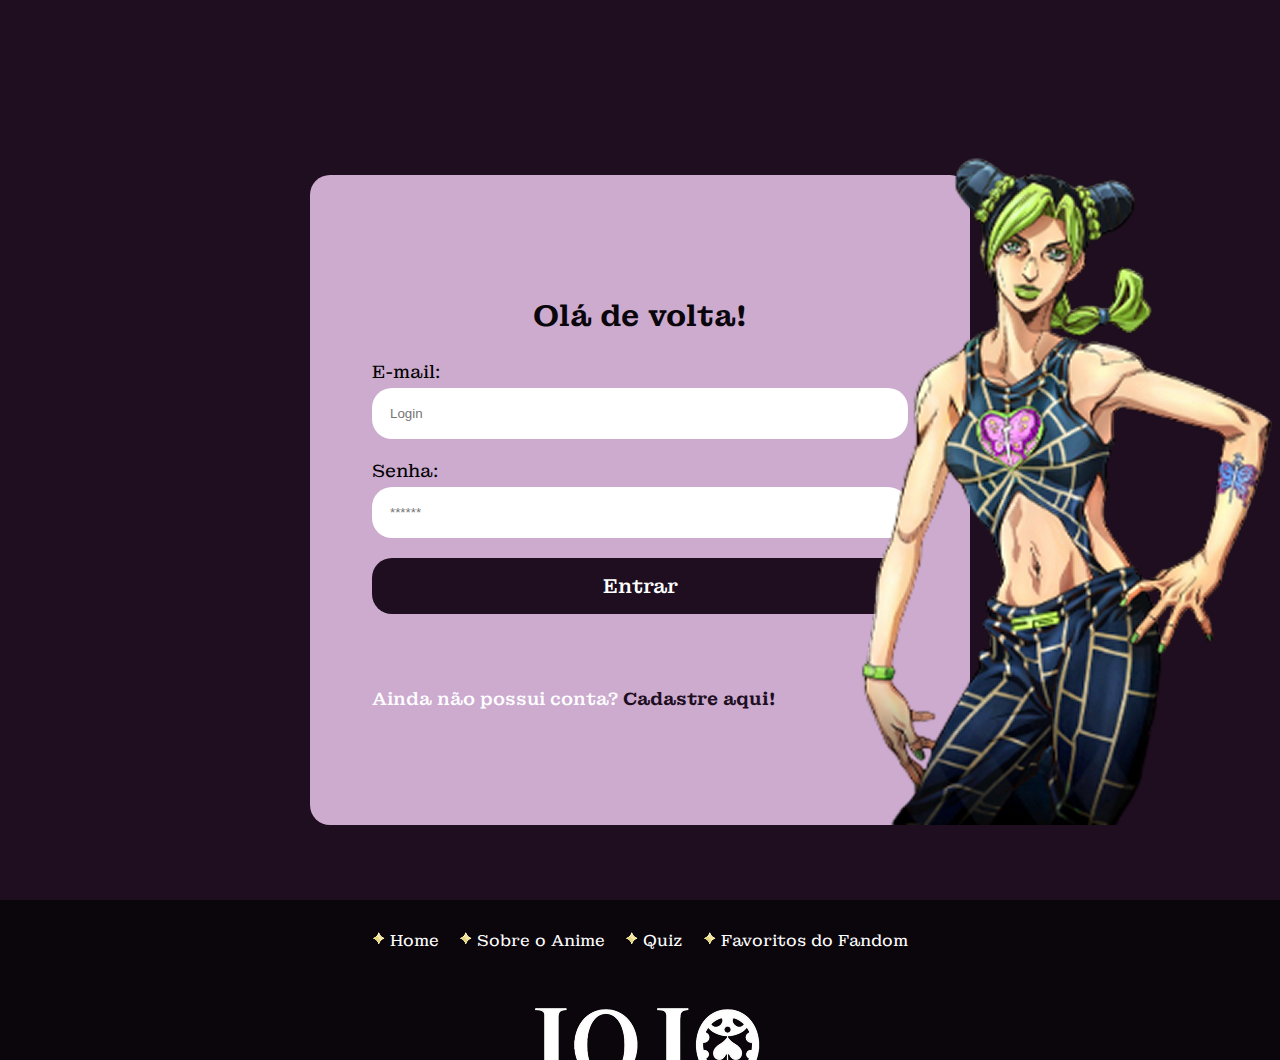
<file: web-data-viz/public/dashboard/cards.html>
<!DOCTYPE html>
<html lang="pt-br">

<head>
    <link rel="shortcut icon" href="../assets/icon/favicon2.ico" type="image/x-icon">
    <meta charset="UTF-8">
    <meta http-equiv="X-UA-Compatible" content="IE=edge">
    <meta name="viewport" content="width=device-width, initial-scale=1.0">
    <title>AquaTech | Tempo Real</title>


    <link rel="stylesheet" href="./../css/dashboards.css">
    <link rel="stylesheet" href="./../css/estilo.css" />

    <script src="../js/sessao.js"></script>
    <script src="../js/alerta.js"></script>
    <link rel="preconnect" href="https://fonts.gstatic.com">
    <link
        href="https://fonts.googleapis.com/css2?family=Exo+2:ital,wght@0,100;0,200;0,300;0,400;0,500;0,600;0,700;0,800;0,900;1,100;1,200;1,300;1,400;1,500;1,600;1,700;1,800;1,900&display=swap"
        rel="stylesheet">
</head>

<body onload="validarSessao(), exibirAquarios(),  atualizacaoPeriodica()">

    <div class="janela">

        <div class="header-left dash-header">

            <h1>AquaTech</h1>

            <div class="hello">
                <h3>Olá, <span id="b_usuario">usuário</span>!</h3>
            </div>

            <div class="btn-nav">
                <h3>Aquários</h3>
            </div>

            <div class="btn-nav-white">
                <a href="./dashboard.html">
                    <h3>Gráficos</h3>
                </a>
            </div>

            <div class="btn-nav-white">
                <a href="./mural.html">
                    <h3>Mural de Avisos</h3>
                </a>
            </div>

            <div class="btn-logout" onclick="limparSessao()">
                <h3>Sair</h3>
            </div>

        </div>

        <div class="dash">
            <div id="alerta">
            </div>
            <div class="area-parametros-alerta">
                <p class="titulo-legenda">
                    Legenda - Parâmetros para Alertas
                </p>
                <div class="parametros-alerta">
                    <div class="item-regua perigo-frio">
                        <p>Perigo</p>
                        <p>&lt;=5°C</p>
                    </div>
                    <div class="item-regua alerta-frio">
                        <p>Alerta</p>
                        <p>&lt;=10°C</p>
                    </div>
                    <div class="item-regua ideal">
                        <p>Ideal</p>
                        <p>20°C</p>
                    </div>
                    <div class="item-regua alerta-quente">
                        <p>Alerta</p>
                        <p>&gt;=22°C</p>
                    </div>
                    <div class="item-regua perigo-quente">
                        <p>Perigo</p>
                        <p>&gt;=23°C</p>
                    </div>
                </div>
            </div>

            <div class="cards" id="cardAquarios">

            </div>

        </div>

    </div>

</body>

<script>

    function exibirAquarios() {
        JSON.parse(sessionStorage.AQUARIOS).forEach(item => {
            document.getElementById("cardAquarios").innerHTML += `
                    <div class="card-aquario">
                        <div class="title-aquario">
                            <h1>${item.descricao}</h1>
                        </div>
                        <div class="desc-aquario">
                        <div class="temperatura">
                            <p id="temp_aquario_${item.id}">-°C</p>
                        </div>
                        <div class="cor-alerta" id="card_${item.id}"></div>
                    </div>
                    </div>
                    `
        });
    }

</script>

</html>
</file>
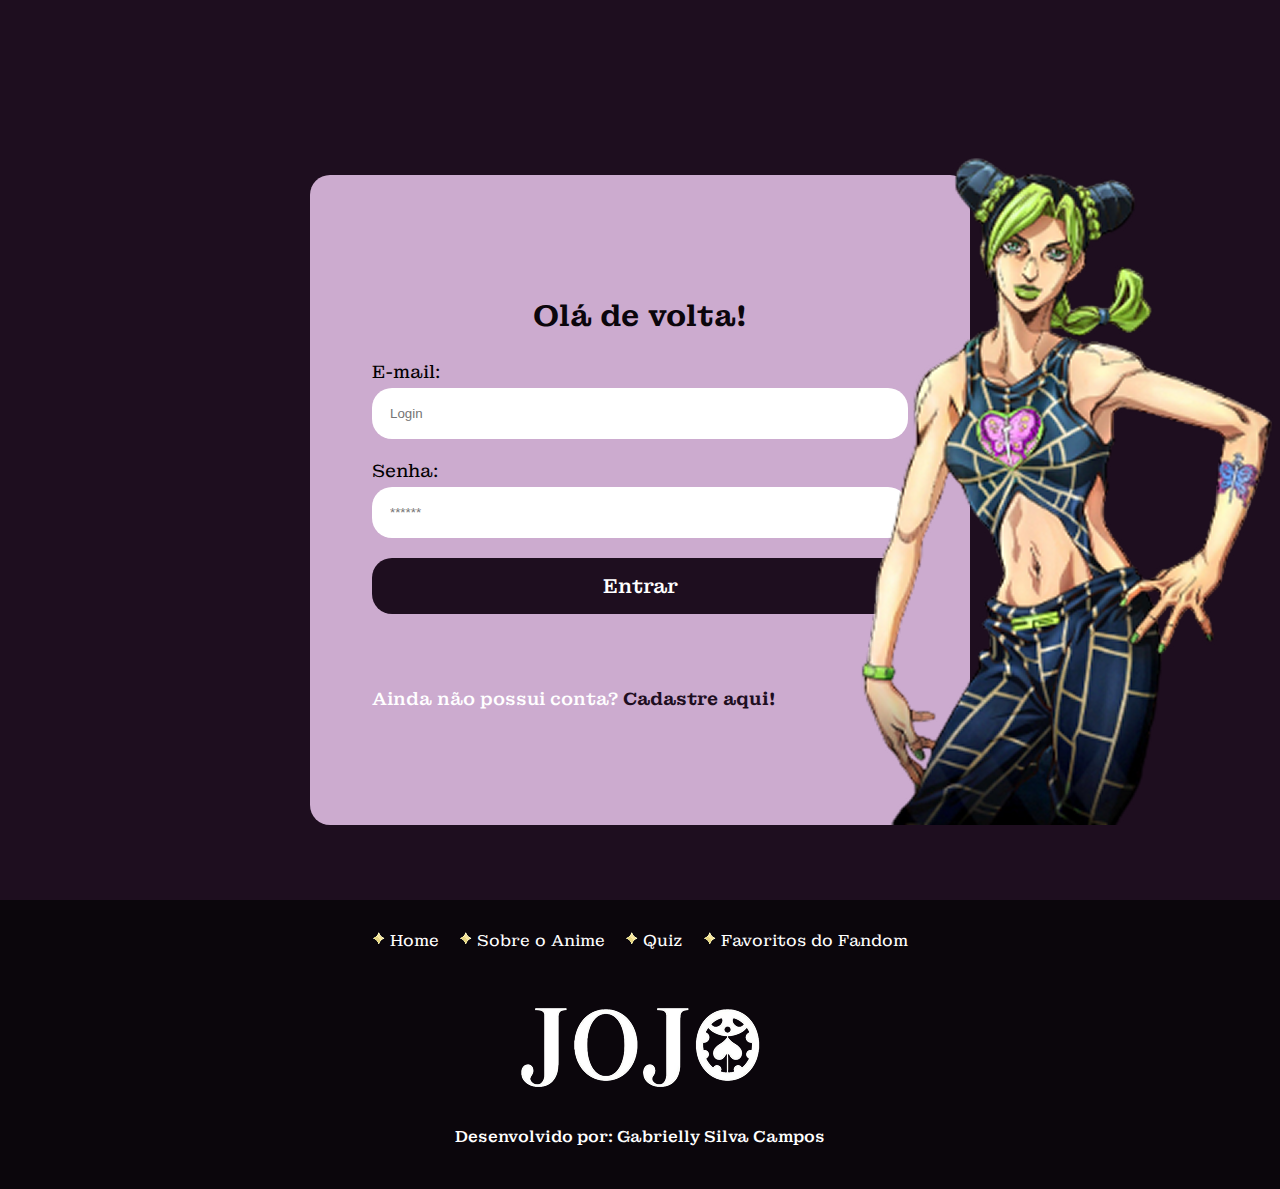
<file: web-data-viz/public/dashboard/edicao-aviso.html>
<!DOCTYPE html>
<html lang="pt-br">

<head>
    <link rel="shortcut icon" href="../assets/icon/favicon2.ico" type="image/x-icon">
    <meta charset="UTF-8">
    <meta http-equiv="X-UA-Compatible" content="IE=edge">
    <meta name="viewport" content="width=device-width, initial-scale=1.0">
    <title>AquaTech | Página Inicial</title>

    
    <link rel="stylesheet" href="./../css/dashboards.css">
    <link rel="stylesheet" href="./../css/estilo.css" />
    <script src="../js/sessao.js"></script>

    <link rel="preconnect" href="https://fonts.gstatic.com">
    <link
        href="https://fonts.googleapis.com/css2?family=Exo+2:ital,wght@0,100;0,200;0,300;0,400;0,500;0,600;0,700;0,800;0,900;1,100;1,200;1,300;1,400;1,500;1,600;1,700;1,800;1,900&display=swap"
        rel="stylesheet">
</head>

<body onload="validarSessao(), listarInfosDeUm()" style="background-color: #161618;">
    <!-- <body onload="validarSessao()"> -->

    <div class="janela">


        <div class="header-left">

            <h1>AquaTech</h1>

            <div class="hello">
                <h3>Olá, <span id="b_usuario">usuário</span>!</h3>
            </div>

            <div class="btn-nav-white">
                <a href="cards.html">
                    <h3>Aquários</h3>
                </a>
            </div>

            <div class="btn-nav-white">
                <a href="./dashboard.html">
                    <h3>Gráficos</h3>
                </a>
            </div>

            <div class="btn-nav-white">
                <a href="./mural.html">
                    <h3>Mural de Avisos</h3>
                </a>
            </div>

            <div class="btn-logout" onclick="limparSessao()">
                <h3>Sair</h3>
            </div>

        </div>

        <div class="dash-right">

            <div class="avisos">
                <div class="container">
                    <h1>Editar um aviso</h1>
                    <div class="div-form">
                        <label>
                            ID:
                            <br>
                            <input id="input_id" maxlength="100" type="text" style="color: rgb(196, 196, 196)" disabled>
                        </label>
                        <label>
                            Autor:
                            <br>
                            <input id="input_nome" maxlength="100" type="text" style="color: rgb(196, 196, 196)"
                                disabled>
                        </label>
                        <label>
                            Título:
                            <br>
                            <input id="input_titulo" maxlength="100" type="text" style="color: rgb(196, 196, 196)"
                                disabled>
                        </label>
                        <br>
                        <label>
                            Descrição (máximo de 250 caracteres):
                            <br>
                            <textarea id="textarea_descricao" maxlength="250" rows="5"></textarea>
                        </label>
                        <br>
                        <button onclick="editar()">Editar</button>
                    </div>

                </div>
            </div>
        </div>
    </div>
</body>

</html>

<script>
    function listarInfosDeUm() {
        console.log("Criar função de trazer informações de post escolhido");
    }

    function editar() {
        fetch(`/avisos/editar/${sessionStorage.getItem("ID_POSTAGEM_EDITANDO")}`, {
            method: "PUT",
            headers: {
                "Content-Type": "application/json"
            },
            body: JSON.stringify({
                descricao: textarea_descricao.value
            })
        }).then(function (resposta) {

            if (resposta.ok) {
                window.alert("Post atualizado com sucesso pelo usuario de email: " + sessionStorage.getItem("EMAIL_USUARIO") + "!");
                window.location = "/dashboard/mural.html"
            } else if (resposta.status == 404) {
                window.alert("Deu 404!");
            } else {
                throw ("Houve um erro ao tentar realizar a postagem! Código da resposta: " + resposta.status);
            }
        }).catch(function (resposta) {
            console.log(`#ERRO: ${resposta}`);
        });
    }

</script>
</file>
<file: web-data-viz/public/css/fonts/fonte.css>
@import url('https://fonts.googleapis.com/css2?family=Inter:wght@100..900&family=MonteCarlo&family=Pixelify+Sans:wght@400..700&family=Poppins:ital,wght@0,100;0,200;0,300;0,400;0,500;0,600;0,700;0,800;0,900;1,100;1,200;1,300;1,400;1,500;1,600;1,700;1,800;1,900&family=Rubik:ital,wght@0,300..900;1,300..900&display=swap');
@import url('https://fonts.googleapis.com/css2?family=Inter:wght@100..900&family=Montagu+Slab:opsz,wght@16..144,100..700&family=MonteCarlo&family=Pixelify+Sans:wght@400..700&family=Poppins:ital,wght@0,100;0,200;0,300;0,400;0,500;0,600;0,700;0,800;0,900;1,100;1,200;1,300;1,400;1,500;1,600;1,700;1,800;1,900&family=Rubik:ital,wght@0,300..900;1,300..900&display=swap');
h1  {
  font-family: "MonteCarlo", cursive;
  font-weight: 500;
  font-style: normal;
  font-size: 100px;
  color: white;
}

h2, p {
   font-family: "Montagu Slab", serif;
  font-optical-sizing: auto;
  font-weight: 500;
  color: white;
  font-style: normal;
}
</file>
<file: web-data-viz/public/css/home.css>
.hero {
  display: flex;
  justify-content: space-between;
  min-height: 100vh;
  background-image: linear-gradient(
      90deg,
      #7A4280 50%,
      rgba(76, 175, 80, 0.13) 90%
    ),
    url("../assets/image 1.png");
  background-size: contain;
  background-repeat: no-repeat;
  background-position: left, right, left;
  border-radius: 0 0 0 300px;
}

.bg-color-hero {
  width: 100%;
  background-color: #2ad5a1;
}
.container-hero {
  display: flex;
  flex-direction: column;
  color: #efffeb;
}

.logo {
    width: 300px;
}
.titulo-hero {
    padding: 40px;
}

body {
    background-color: #1E0E1F;
    margin: 0;
}

.card-borda {
    
    background-size: 220px;
    background-image: url(../assets/image\ \(8\)\ 1.png);
    background-repeat: no-repeat;
    background-position: right;
}

.card-borda-segundo {
    background-size: 250px;
    background-image: url(../assets/image\ \(14\)\ 2.png);
    background-repeat: no-repeat;
    background-position: right;
}

.card {
    background-color: #E5DBE7;
    width: 480px;   
    height: 250px;
    align-self: center;
    align-items: center;
    justify-content: center;
    display: flex;
}

.container-itens {
    display: flex;
    justify-content: space-between;
    align-items: center;
}

.card h1 {
    font-size: 40px;
    display: flex;
    margin-left: 40px;
    position: absolute;
    color: #66216D;
}

.container-card {
    display: flex;
    justify-content: space-evenly;
    
}

.section-resumo {
    margin-top: 250px;
}

.container-resumo {
    background-image: url(../assets/image\ 3.png);
    display: flex;
    height: 500px;
    width: 100%;
    justify-content: space-between;
    position: relative;
}

.resumo-img  p{
    font-size: 24px;
    align-items: center;
    display: flex;
    margin-left: 50px;
}

.resumo-img {
    display: flex;
    justify-content: space-between;
    position: relative;
    width: 100%;
}

.teste {
    position: absolute;
    right: 0;
    align-self: center;
    margin-right: 90px;
}

.teste img {
    width: 500px;
}

.titulo-resumo {
    background-color: #0B060C;
    padding: 5px;
    width: 50%;
    text-align: center;
    border-radius: 20px 20px 0 0;
    margin-left: 50px;
    font-size: 20px;
}

.section-card {
    background-color: #98779B;
    padding: 200px;
}

.container-card-favorito {
    display: flex;
    justify-content: space-evenly;
}
.container-card-favorito .card-borda {
    background-size: 300px;
    background-image: url(../assets/image\ \(12\)\ 1.png);
    background-repeat: no-repeat;
    background-position: right;
}

.container-card-favorito .card-borda-segundo {
    background-size: 300px;
    background-image: url(../assets/image\ \(13\)\ 1.png);
    background-repeat: no-repeat;
    background-position:bottom right;
}

.container-card-favorito h1 {
     font-family: "Montagu Slab", serif;
     font-size: 28px;
}



.section-quiz {
    margin: 200px auto;
    display: flex;
    flex-direction: column;
    background-color: #98779B;
    width: 70%;
    height: 364px;
    border-radius: 20px;
    
}

.container-quiz {
    display: flex;
    justify-content: space-between;
}

.quiz-img  p{
    font-size: 24px;
    align-items: center;
    display: flex;
    margin-left: 50px;
}

.quiz-img {
    display: flex;
    justify-content: space-between;
    position: relative;
    width: 100%;
}

.teste-quiz {
    position: absolute;
    right: 0;
    align-self: center;
    width: 600px;

}

.teste-quiz img {
    width: 700px;
    
}


.titulo-quiz {
    background-color: #3F0044;
    padding: 5px;
    width: 70%;
    border-radius: 20px 0 0 0;
    font-size: 20px;
}

.titulo-quiz h2{
    margin-left: 20px;
}

.container-botao {
    display: flex;
    flex-direction: column;
}

.container-botao button {
    width: 90%;
    margin-left: 50px;
    padding: 20px;
    border-radius: 20px;
    background-color: #3F0044;
    border: none;
    color: #ffff;
    font-size: 20px;
    font-family: "Montagu Slab", serif;
    font-weight: 600;
}



.container-cadastro {
    background-image: url(../assets/image\ 3.png);
    display: flex;
    height: 500px;
    width: 100%;
    justify-content: space-between;
    position: relative;
}

.cadastro-img  p{
    font-size: 35px;
    align-items: center;
    display: flex;
    margin-left: 200px;
}

.cadastro-img {
    display: flex;
    justify-content: space-between;
    position: relative;
    width: 100%;
}

.teste {
    position: absolute;
    right: 0;
    align-self: center;
    margin-right: 90px;
}

.teste img {
    width: 600px;
    margin-bottom: 100px;
}

.container-botao-cadastro {
    display: flex;
    flex-direction: column;
    width: 50%;
    align-items: center;
    justify-content: center;
}

.container-botao-cadastro button {
    width: 50%;
    padding: 20px;
    border: none;
    border-radius: 20px;
    font-family: "Montagu Slab", serif;
    margin-left: 150px;
    font-weight: 600;
    font-size: 20px;
}

.section-rodape {
    display: flex;
    flex-direction: column;
    margin:  auto;
    justify-content: center;
    align-items: center;
    background-color: #0B060C;
}

.container-titulos {
    display: flex;
    gap:  20px;
    padding: 30px;
}

.container-titulos a{
    color: #ffff;
    font-family: "Montagu Slab", serif;
    text-decoration: none;
}

.container-logo-rodape {
    display: flex;
    flex-direction: column;
    align-items: center;
    margin-bottom: 30px;
}

a {
    text-decoration: none;
    color: #3F0044;
}
</file>
<file: web-data-viz/public/css/estilo.css>
.section-rodape {
    display: flex;
    flex-direction: column;
    margin:  auto;
    justify-content: center;
    align-items: center;
    background-color: #0B060C;
}

.container-titulos {
    display: flex;
    gap:  20px;
    padding: 30px;
}

.container-titulos a{
    color: #ffff;
    font-family: "Montagu Slab", serif;
    text-decoration: none;
}

.container-logo-rodape {
    display: flex;
    flex-direction: column;
    align-items: center;
    margin-bottom: 30px;
}


.login {
  display: flex;
  flex-direction: column;
  margin: auto;
  justify-content: center;
  align-items: center;
  height: 100vh;
}

body {
  background-color: #1E0E1F;
  margin: 0;
}

.container {
  background-color: #CCABCF;
  width: 50%;
  height: 86%;
  padding: 10px;
  border-radius: 20px;
  align-items: center;
  justify-content: center;
  display: flex;
  flex-direction: column;
  position: relative;
}

.card-cadastro {
  display: flex;
  flex-direction: column;
  text-align: center;
  flex-direction: column;
}

.card-cadastro h2{
  color: #0B060C;
  font-family: "Montagu Slab", serif;
  font-weight: 600;
  font-size: 30px;
}

.formulario {
  display: flex;
  flex-direction: column;
  gap: 20px;
  font-family: "Montagu Slab", serif;
  font-size: 18px;
}

.formulario a {
  text-decoration: none;
  color: #1E0E1F;
  font-weight: 600;
}

a {
  cursor: pointer;
}

.campo {
  display: flex;
  flex-direction: column;
  text-align: left;
  gap: 5px;
}

.campo input {
  width: 500px;
  border-radius: 20px;
  padding: 18px;
  border: none;
  text-align: left;
}

.botao {
  padding: 15px;
  border: none;
  border-radius: 20px;
  color: #ffff;
  background-color: #1E0E1F;
  margin-bottom: 35px;
  font-size: 20px;
  font-weight: 500;
  font-family: "Montagu Slab", serif;
  
}

.botao:hover {
  cursor: pointer;
  background-color: #0B060C;
}

.teste-cadastro  {
  display: flex;
  position: absolute;
  left: 540px;
  bottom: 0px;
}

.card-login {
  display: flex;
  flex-direction: column;
  text-align: center;
  flex-direction: column;
}

.card-login  h2 {
  color: #0B060C;
  font-family: "Montagu Slab", serif;
  font-weight: 600;
  font-size: 30px;
}

.container-login {
  background-color: #CCABCF;
  width: 50%;
  height: 70%;
  padding: 10px;
  border-radius: 20px;
  align-items: center;
  justify-content: center;
  display: flex;
  flex-direction: column;
  position: relative;
}

.alerta_erro-login {
  margin-top: 100px;
}

.container-login p{
  text-align: left;
}

#mensagem_erro {
  color: #ffff;
  font-weight: 600;
}

.msg_erro {
  font-size: 12px;
}
</file>
<file: web-data-viz/public/css/nav.css>
body {
    background-color: #1E0E1F;
}
.menu-nav{
    background-color: #0F0010;
    top: 10px;
    bottom: 10px;
    left: 10px;
    width: 300px;
    display: flex;
    flex-direction: column;
    align-items: center;
    justify-content: space-between;
    border-radius: 15px;
    position: fixed;
    gap: 20px;

}
.icon-nav h2 {
    color: #ffff;
}

.logo-nav-lateral img{
    width: auto;
    height: 100px;
    display: flex;
    margin: 20px auto 0;
}

.menu-container{
    display: flex;
    flex-direction: column;
    align-items: center;
    width: 100%;
}

ul {
    text-align: center;
    list-style: none;
    display: flex;
    flex-direction: column;
    margin-right: 30px;
    margin-top: 30px;
    gap: 10px;
}

li a {
color: #ffff;
text-decoration: none;
font-size: 20px;
}
.icon-nav {
    display: flex;
    flex-direction: column;
    justify-content: center;
    align-items: center;
    margin: auto;
}

.sair-nav{
    color: #ffff;
    display: flex;
    flex-direction: row;
    align-items: center;
    padding-bottom: 30px;
    font-size: 30px;
    font-weight: 500;
    gap: 15px;
    cursor: pointer;
}
.sair-nav img{
    width: auto;
    height: 30px;
    padding-left: 20px;
}
</file>
<file: web-data-viz/public/css/perfil.css>
.secao-perfil {
    margin-left: 400px;
}

.titulo-alinhamento h1 {
   font-family: "Montagu Slab", serif;
    font-size: 22px;
    color: #DBAF4F;
}

.container-alteracao {
    border: solid 2px;
    border-color: #DBAF4F;
    padding: 10px;
    border-radius: 20px;
    width: 90%;
    box-shadow: rgba(255, 255, 255, 0.588) 0px 1px 2px 0px, rgba(255, 255, 255, 0.374) 0px 2px 6px 2px;
}

.container-alteracao h2 {
    color: #DBAF4F;
    margin-left: 16px;
}

.alteracao-informacao {
    display: flex;
    flex-direction: column;
    margin-left: 22px;
}

.campo-alterar {
    display: flex;
    justify-content: space-around;
    margin: 0;
    border: solid 1px;
    width: 50%;
    margin-bottom: 20px;
    border-radius: 10px;
    border-color: #D9D9D9;
    background-color: #0C030D;
}

.titulo-alterar {
    color: #DBAF4F;
    font-weight: 600;
} 

.container-botao-alinhar {
    display: flex;
    gap: 46px;
}

.container-botao-alinhar button {
    width: 42%;
    border-radius: 10px;
    height: 54px;
    margin-right: 20px;
    background-color: #DBAF4F;
    color: #0C030D;
    font-family: "Montagu Slab", serif;
    font-size: 18px;
    font-weight: 600;
}       

.container-secao {
    display: flex;
    gap: 40px;
}

.info-01 {
border: solid 2px;
    border-color: #DBAF4F;
    padding: 10px;
    margin-top: 20px;
    border-radius: 20px;
    width:42.5%;
    box-shadow: rgba(255, 255, 255, 0.588) 0px 1px 2px 0px, rgba(255, 255, 255, 0.374) 0px 2px 6px 2px;
}

.info-01 .alteracao-informacao{
    margin: 0;
    display: flex;
}

.info-01 .campo-alterar {
    width: 100%;
    display: flex;
}

.botao-seguranca{
    width: 100%;
     border-radius: 10px;
    height: 54px;
    margin-right: 20px;
    background-color: #DBAF4F;
    color: #0C030D;
    font-family: "Montagu Slab", serif;
    font-size: 18px;
    font-weight: 600;
}

.imagens-personalizar {
    display: flex;
    justify-content: space-around;
}

.imagens-personalizar img {
    width: 80px;
}

.personalizar {
    display: flex;
    flex-direction: column;
    justify-content: space-between;
}

.container-botoes {
    display: flex;
    justify-content: space-around;
}

.container-botoes button {
    width: 47%;
    border: none;
    border-radius: 10px;
    padding: 8px;
    font-weight: 600;
}

.desconectar-conta {
    background-color: #DBAF4F;
    color: #0C030D;
    font-family: "Montagu Slab", serif;
    font-size: 14px;
    font-weight: 600;
    box-shadow: rgba(255, 255, 255, 0.588) 0px 1px 2px 0px, rgba(255, 255, 255, 0.374) 0px 2px 6px 2px;

}

.deletar-conta {
    background-color: #CD0E0E;
    color: #ffff;
    font-family: "Montagu Slab", serif;
    font-size: 14px;
    font-weight: 600;
    box-shadow: rgba(255, 255, 255, 0.588) 0px 1px 2px 0px, rgba(255, 255, 255, 0.374) 0px 2px 6px 2px;

}

.botoes-conta {
    display: flex;
}

.botoes-conta p {
    text-align: center;
    justify-content: center;
    display: flex;
    align-items: center;
    margin: auto;
    font-weight: 400;
}
</file>
<file: web-data-viz/public/css/quiz.css>
.logo {
    width: 300px;
}
.titulo-hero {
    padding: 40px;
}

body {
    background-color: #1E0E1F;
    margin: 0;
}


.section-resumo {
    margin-top: 250px;
}

.container-sobre {
    background-image: url(../assets/image\ 3.png);
    display: flex;
    height: 400px;
    width: 100%;
    justify-content: space-between;
    position: relative;
}

.titulo-sobre  h2{
    font-size: 50px;
    align-items: center;
    display: flex;
    text-align: center;
    color: #fff;
    margin-left: 50px;
    margin: auto;
    justify-content: center;
    font-family: "MonteCarlo", cursive;
    height: 50px;

}
.titulo-sobre {
    display: flex;
    width: 500px;
    align-items: center;
    justify-content: center;
    height: 50px;
}


.titulo-sobre img {
    display: flex;
    justify-content: center;
    align-items: center;
}



.container-sobre {
    display: flex;
    align-items: center;
    justify-content: center;
}

.foto-section {
    display: flex;
    align-items: center;
    justify-content: center;
    margin: 400px auto;
}

.alinhar-foto {
    display: flex;
    justify-content: center;
    margin: auto;
    width: 60%;
    position: absolute;
}

.alinhar-foto img {
    width: 94%;
    height: 550px;
}

.posicao-borda {
    display: flex;
    position: absolute;
    bottom: 0;
    height: 600px;
    width: 100%;
    top: 0;
}

.posicao-borda img {
    width: 100%;
    height: 580px;
}

.titulo-sobre-resumo {
    display: flex;
    flex-direction: column;
    align-items: center;
    justify-content: center;
}

.titulo-sobre-resumo h2 {
    font-family: "MonteCarlo", cursive;
    font-size: 65px;
}

.titulo-sobre-resumo p {
    font-family: "Montagu Slab", serif;
    width: 70%;
    text-align: center;
    font-size: 24px;
    gap: 0;
    margin: 0;
    font-weight: 300;
}

.resumo-linhagem {
    display: flex;
}

.posicao-borda-resumo {
    position: absolute;
}

.posicao-borda-resumo img {
    width:600px;
}

.alinhar-foto-resumo {
    display: flex;
    position: relative;
}

.alinhar-foto-resumo img {
    width: 700px;
}

.section-resumo-linhagem {
    margin: 150px;
}

.section-resumo-linhagem h2 {
    font-family: "MonteCarlo", cursive;
    font-size: 60px;
    text-align: center;
}

.resumo-linhagem p {
    text-align: center;
    margin-right: 50px;
    align-items: center;
    justify-content: center;
    font-size: 22px;
    font-weight: 400;
}

.section-habilidades {
    display: flex;
    flex-direction: column;
    justify-content: center;
    align-items: center;
}

.container-titulo-habilidades {
    display: flex;
    flex-direction: column;
    align-items: center;
}

.container-titulo-habilidades h2 {
    font-family: "MonteCarlo", cursive;
    font-size: 60px;
}

.container-titulo-habilidades p {
    margin: 0;
    font-weight: 400;
    font-size: 22px;
}

.resumo-hamon {
    display: flex;
    flex-direction: row-reverse;
    gap: 30px;
    justify-content: center;
    margin: 90px;
    align-items: center;
}

.resumo-hamon p {
    font-size: 22px;
}


.container-titulo-jornada {
    display: flex;
    flex-direction: column;
    align-items: center;
}

.container-titulo-jornada h2 {
    font-family: "MonteCarlo", cursive;
    font-size: 60px;
}

.container-titulo-jornada p {
    margin: 0;
    font-weight: 400;
    font-size: 22px;
    text-align: center;
    margin: 0 60px;
}

.cards {
    display: flex;
    flex-direction: column;
    align-items: center;
    justify-content: center;
    width: 100%;
}

.container-card {
    display: flex;
    gap: 30px;
    margin-top: 30px;
}

.card {
    display: flex;
    flex-direction: column;
    text-align: center;
    justify-content: center;
    align-items: center;
}

.card img {
    width: 500px;
}

.seta {
    width: 7px;
}

.setas-container {
    margin: 0;
    display: flex;
    gap: 0;
}
.container-card-2  {
    display: flex;
    gap: 30px;
}

.container-card-2 .card {
    margin-top: 30px;
}

.section-rodape {
    display: flex;
    flex-direction: column;
    margin:  auto;
    justify-content: center;
    align-items: center;
    background-color: #0B060C;
    margin-top: 50px;
}

.container-titulos {
    display: flex;
    gap:  20px;
    padding: 30px;
}

.container-titulos a{
    color: #ffff;
    font-family: "Montagu Slab", serif;
    text-decoration: none;
}

.container-logo-rodape {
    display: flex;
    flex-direction: column;
    align-items: center;
    margin-bottom: 30px;
}


label {
    color: #fff;
}
</file>
<file: web-data-viz/public/css/sobre.css>
.logo {
    width: 300px;
}
.titulo-hero {
    padding: 40px;
}

body {
    background-color: #1E0E1F;
    margin: 0;
}


.section-resumo {
    margin-top: 250px;
}

.container-sobre {
    background-image: url(../assets/image\ 3.png);
    display: flex;
    height: 400px;
    width: 100%;
    justify-content: space-between;
    position: relative;
}

.titulo-sobre  h2{
    font-size: 50px;
    align-items: center;
    display: flex;
    text-align: center;
    color: #fff;
    margin-left: 50px;
    margin: auto;
    justify-content: center;
    font-family: "MonteCarlo", cursive;
    height: 50px;

}
.titulo-sobre {
    display: flex;
    width: 500px;
    align-items: center;
    justify-content: center;
    height: 50px;
}


.titulo-sobre img {
    display: flex;
    justify-content: center;
    align-items: center;
}



.container-sobre {
    display: flex;
    align-items: center;
    justify-content: center;
}

.foto-section {
    display: flex;
    align-items: center;
    justify-content: center;
    margin: 400px auto;
}

.alinhar-foto {
    display: flex;
    justify-content: center;
    margin: auto;
    width: 60%;
    position: absolute;
}

.alinhar-foto img {
    width: 94%;
    height: 550px;
}

.posicao-borda {
    display: flex;
    position: absolute;
    bottom: 0;
    height: 600px;
    width: 100%;
    top: 0;
}

.posicao-borda img {
    width: 100%;
    height: 580px;
}

.titulo-sobre-resumo {
    display: flex;
    flex-direction: column;
    align-items: center;
    justify-content: center;
}

.titulo-sobre-resumo h2 {
    font-family: "MonteCarlo", cursive;
    font-size: 65px;
}

.titulo-sobre-resumo p {
    font-family: "Montagu Slab", serif;
    width: 70%;
    text-align: center;
    font-size: 24px;
    gap: 0;
    margin: 0;
    font-weight: 300;
}

.resumo-linhagem {
    display: flex;
}

.posicao-borda-resumo {
    position: absolute;
}

.posicao-borda-resumo img {
    width:90px;
}

.alinhar-foto-resumo {
    display: flex;
    position: relative;
}

.alinhar-foto-resumo img {
    width: 650px;
    height: 400px;
}

.section-resumo-linhagem {
    margin: 120px;
}

.section-resumo-linhagem h2 {
    font-family: "MonteCarlo", cursive;
    font-size: 60px;
    text-align: center;
}

.resumo-linhagem p {
    text-align: center;
    margin-right: 50px;
    align-items: center;
    justify-content: center;
    font-size: 22px;
    font-weight: 400;
}

.section-habilidades {
    display: flex;
    flex-direction: column;
    justify-content: center;
    align-items: center;
}

.container-titulo-habilidades {
    display: flex;
    flex-direction: column;
    align-items: center;
}

.container-titulo-habilidades h2 {
    font-family: "MonteCarlo", cursive;
    font-size: 60px;
}

.container-titulo-habilidades p {
    margin: 0;
    font-weight: 400;
    font-size: 22px;
}

.resumo-hamon {
    display: flex;
    flex-direction: row-reverse;
    gap: 30px;
    justify-content: center;
    margin: 90px;
    align-items: center;
}

.resumo-hamon p {
    font-size: 22px;
}


.container-titulo-jornada {
    display: flex;
    flex-direction: column;
    align-items: center;
}

.container-titulo-jornada h2 {
    font-family: "MonteCarlo", cursive;
    font-size: 60px;
}

.container-titulo-jornada p {
    margin: 0;
    font-weight: 400;
    font-size: 22px;
    text-align: center;
    margin: 0 60px;
}

.cards {
    display: flex;
    flex-direction: column;
    align-items: center;
    justify-content: center;
    width: 100%;
}

.container-card {
    display: flex;
    gap: 30px;
    margin-top: 30px;
}

.card {
    display: flex;
    flex-direction: column;
    text-align: center;
    justify-content: center;
    align-items: center;
}

.card img {
    width: 500px;
}

.seta {
    width: 7px;
}

.setas-container {
    margin: 0;
    display: flex;
    gap: 0;
}
.container-card-2  {
    display: flex;
    gap: 30px;
}

.container-card-2 .card {
    margin-top: 30px;
}

.section-rodape {
    display: flex;
    flex-direction: column;
    margin:  auto;
    justify-content: center;
    align-items: center;
    background-color: #0B060C;
    margin-top: 50px;
}

.container-titulos {
    display: flex;
    gap:  20px;
    padding: 30px;
}

.container-titulos a{
    color: #ffff;
    font-family: "Montagu Slab", serif;
    text-decoration: none;
}

.container-logo-rodape {
    display: flex;
    flex-direction: column;
    align-items: center;
    margin-bottom: 30px;
}
</file>
<file: web-data-viz/public/css/dashboards.css>
/* pagina mural */

@import url('https://fonts.googleapis.com/css2?family=Barlow:ital,wght@0,100;0,200;0,300;0,400;0,500;0,600;0,700;0,800;0,900;1,100;1,200;1,300;1,400;1,500;1,600;1,700;1,800;1,900&display=swap');

body {
  margin: 0;
  padding: 0;
  font-family: 'Barlow', 'Segoe UI', 'Segoe UI', Tahoma, Geneva, Verdana, sans-serif;
}

.label-captura {
  display: flex;
  justify-content: center;
}

.dash-right .avisos {
  width: 100%;
  color: rgb(216, 216, 216);
  font-family: 'Barlow', 'Segoe UI', 'Segoe UI', Tahoma, Geneva, Verdana, sans-serif;
}

.dash-right .avisos .container {
  display: flex;
  flex-direction: column;
  align-items: center;
}

.dash-right .avisos .container .div-form {
  width: 95%;
}

.dash-right .avisos .container .div-form #form_postagem {
  width: 95%;
}

.dash-right .avisos .div-form label {
  width: 95%;
}

.dash-right .avisos .div-form input {
  width: 95%;
  border-radius: 5px;
}

.dash-right .avisos .div-form textarea {
  width: 95%;
  border: 3px solid #e6005a;
  background-color: white;
  border-radius: 5px;
}

.dash-right .avisos .div-form button {
  cursor: pointer;
  font-family: 'Barlow', 'Segoe UI', 'Segoe UI', Tahoma, Geneva, Verdana, sans-serif;
  border: 0;
  border-radius: 5px;
  font-weight: 600;
  font-size: 18px;
  padding: 10px 15px;
  color: white;
  background-color: #e6005a;
  width: 120px;
}

.publicacao-btn-editar {
  cursor: pointer;
  font-family: 'Barlow', 'Segoe UI', 'Segoe UI', Tahoma, Geneva, Verdana, sans-serif;
  border: 0;
  border-radius: 5px;
  font-weight: 600;
  font-size: 14px;
  padding: 5px 8px;
  color: white;
  background-color: #e6005a;
  width: 80px;
}

.publicacao {
  display: flex;
  flex-wrap: wrap;
  align-content: stretch;
  flex-direction: column;
  justify-content: center;
  align-items: stretch;
  border-bottom: 3px solid #e6005a;
  padding: 20px;
}

.publicacao>*:not(:last-child) {
  padding: 0 0 10px 0;
}

.div-results {
  width: 100%;
}

.div-results .feed-container {
  background-color: #212124;
  border-radius: 5px;
  margin-bottom: 80px;
}

.div-buttons {
  display: flex;
  justify-content: flex-end;
}

.div-buttons>* {
  margin-left: 30px;
}

/* pagina graficos */

.dash-header {
  background-color: #212124;
}

.dash {
  width: 80%;
  position: relative;
  top: 0;
  left: 20%;
  background-color: #161618;
  height: 100vh;
  overflow: auto;
}

.area-parametros-alerta {
  /* border: 2px solid pink; */
  display: flex;
  flex-direction: column;
  width: 70%;
  margin: auto;
  margin-top: 10px;
  background-color: #212124;
}

.area-parametros-alerta .titulo-legenda {
  color: white;
  font-weight: 600;
  width: fit-content;
  margin: 10px 20px;
}

.parametros-alerta {
  display: flex;
  width: 100%;
}

.item-regua {
  width: 20%;
  text-align: center;
  height: 80px;
  display: flex;
  flex-direction: column;
  justify-content: center;
  align-self: center;
}

.item-regua p {
  margin: 0;
  font-weight: 500;
}

.item-regua p:nth-child(2) {
  font-weight: 800;
}

.perigo-frio {
  background-color: #5c6bc0;
}

.perigo-quente {
  background-color: #ff7043;
}

.alerta-frio {
  background-color: #42a5f5;
}

.alerta-quente {
  background-color: #ffee58;
}

.ideal {
  background-color: #9ccc65;
}

.cards {
  display: flex;
  flex-wrap: wrap;
  justify-content: center;
  height: 450px;
  width: 100%;
  align-items: center;
  color: white;
}

.card-aquario {
  margin: 2%;
  min-width: 40%;
  max-width: 50%;
  width: fit-content;
  flex-wrap: wrap;
  display: flex;
  /* text-align: center; */
  height: 180px;
  /* justify-content: right; */
  background-color: #212124;
  font-size: 20px;
}

.card-aquario h1 {
  width: fit-content;
}

.card-aquario p {
  margin: 0;
  font-size: 50px;
  font-weight: lighter;
  text-align: left;
}

.desc-aquario {
  display: flex;
  flex-direction: row;
  align-items: center;
  width: 100%;
}

.desc-aquario .cor-alerta {
  width: 30px;
}

.title-aquario {
  width: 100%;
}


.cards h1 {
  font-size: 22px;
  border-bottom: solid white 1px;
  text-align: left;
  font-weight: lighter;
  margin: 20px;
}

.temperatura,
.umidade {
  margin: 5px;
  margin-left: 20px;
  width: 75%;
}

.cor-alerta {
  width: 13%;
  height: 30%;
  border-radius: 50%;
  display: inline-block;
}

.btns-dash {
  display: flex;
  align-items: center;
  justify-content: center;
  margin-top: 30px;
  flex-wrap: wrap;
  padding: 0 30% 0 30%;
}

.graph {
  width: 70%;
  margin: auto;
  padding-top: 10px;
}

.tituloGraficos {
  color: rgb(216, 216, 216);
  display: flex;
  justify-content: center;
}

.btn-chart {
  font-family: 'Barlow', 'Segoe UI', 'Segoe UI', Tahoma, Geneva, Verdana, sans-serif;
  border: 0;
  font-weight: 600;
  font-size: 18px;
  padding: 10px 15px;
  color: #e6005a;
  background-color: white;
  margin: 5px;
  border-radius: 3px;
  cursor: pointer
}

.btn-pink {
  color: white;
  background-color: #e6005a;
}

.btn-white {
  color: #e6005a;
  background-color: white;

}

.label-captura {
  height: 80px;
}

.display-none {
  display: none;
}

.display-flex {
  display: flex;
}

.display-block {
  display: block;
}

canvas {
  width: 100% !important;
  height: 100% !important;
}

/* PAGINA DOS GRÁFICOS 2023 */

.janela {
  display: flex;
  /* width: 100vw; */
}

.header-left a {
  text-decoration: none;
  color: white;
}

.header-left {
  position: fixed;
  top: 0;
  left: 0;
  z-index: 999;
  height: 100vh;
  width: 20%;
  display: flex;
  flex-direction: column;
  justify-content: space-evenly;
  align-items: center;
  border-right: 3px solid #32b9cd;
  background-color: #212124;
}

.dash-right {
  display: flex;
  width: 70%;
  height: fit-content;
  background-color: #161618;
  position: relative;
  top: 0;
  left: 25%;
  height: 100vh;
  overflow: auto;
}

.header-left h1 {
  color: #32b9cd;
}

.hello {
  width: 100%;
  display: flex;
  justify-content: center;
}

.hello h3 {
  color: #e3b062;
  font-weight: 300;
  font-size: 1.2rem;
}

.hello h3 span {
  font-weight: 800;
}

.btn-nav {
  width: 40%;
  color: white;
  background-color: #e6005a;
  border-radius: 5px;
  text-align: center;
  padding: 2% 5%;
}

.btn-nav-white {
  width: 40%;
  background-color: white;
  border: 3px solid #e6005a;
  border-radius: 5px;
  text-align: center;
  padding: 2% 5%;
}

.btn-nav-white h3 {
  color: #e6005a;
  padding: 0;
  margin: 0;
}

.btn-nav h3,
.btn-logout h3 {
  margin: 0;
  padding: 0;
}

.btn-logout {
  margin: 0;
  padding: 0;
  width: 20%;
  background-color: #32b9cd;
  color: white;
  border-radius: 10px;
  text-align: center;
  padding: 10px 15px;
  margin-bottom: 100px;
  cursor: pointer;
}
</file>
